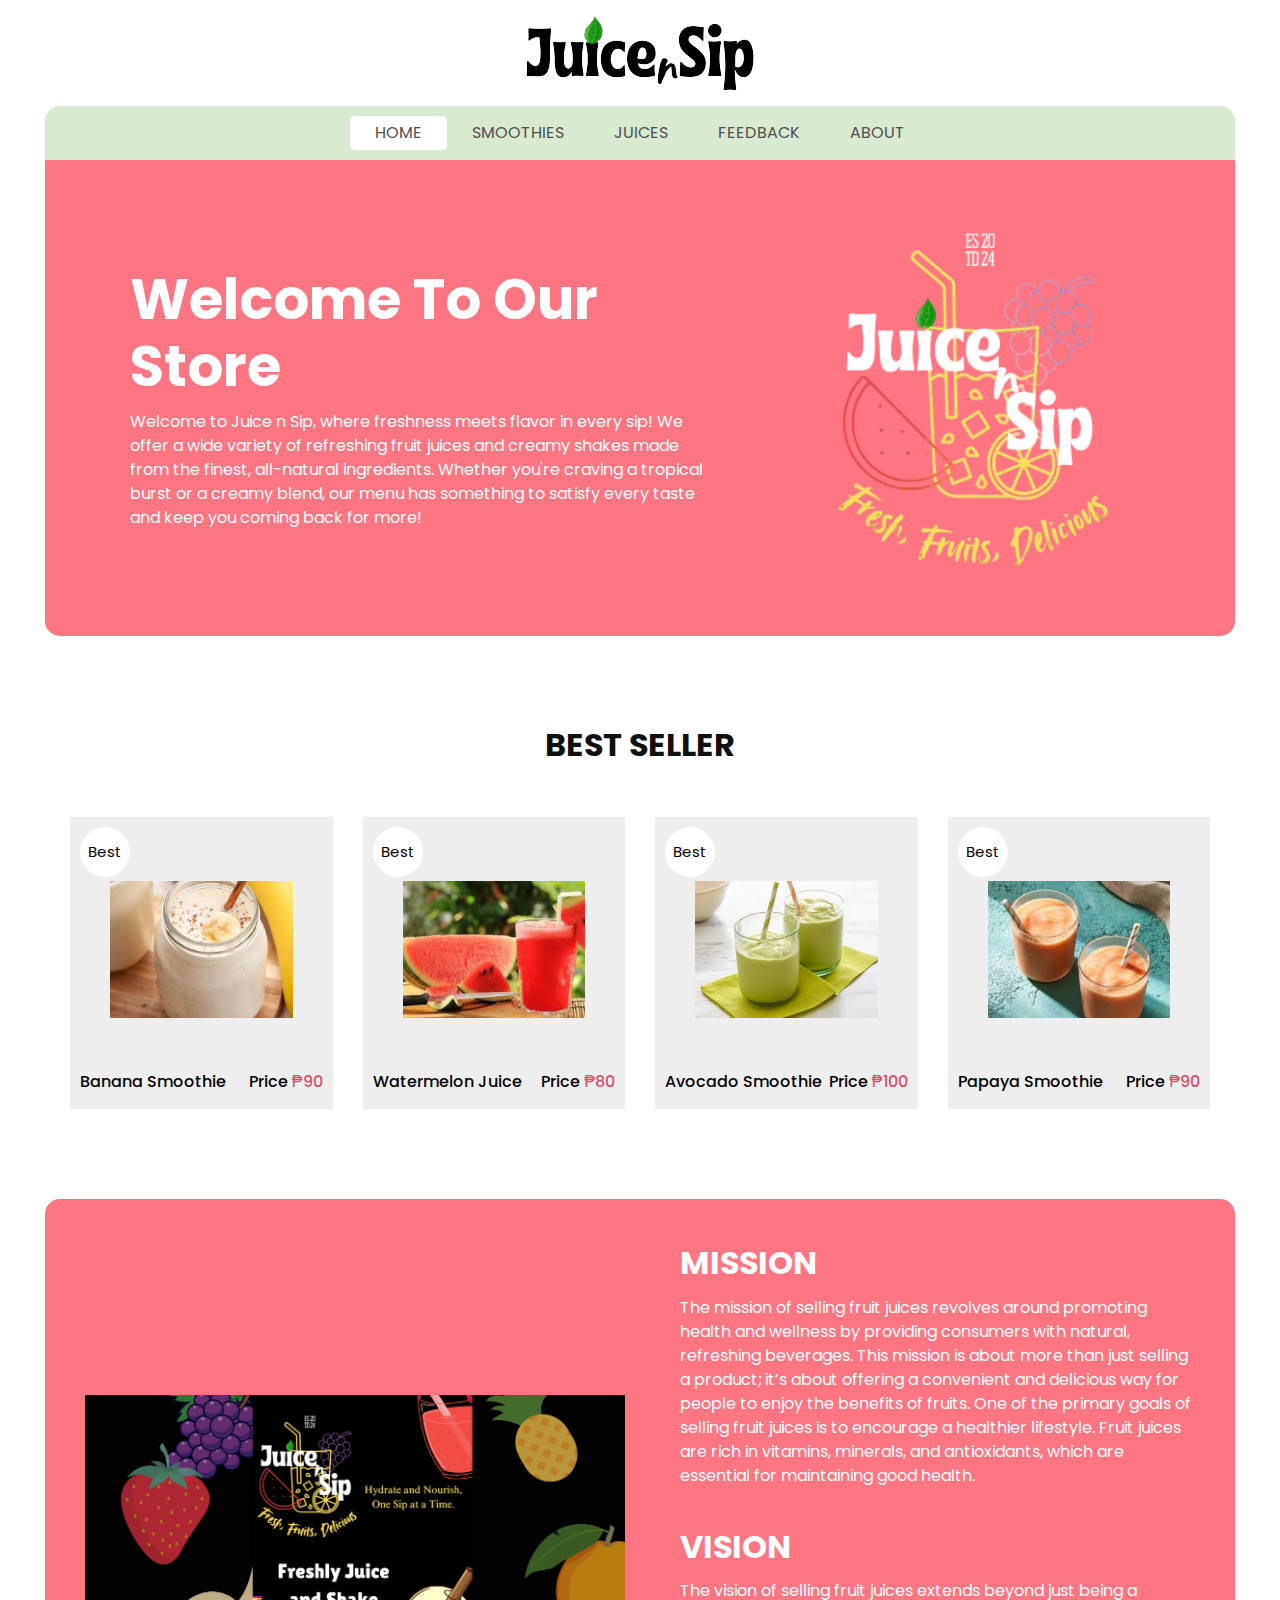
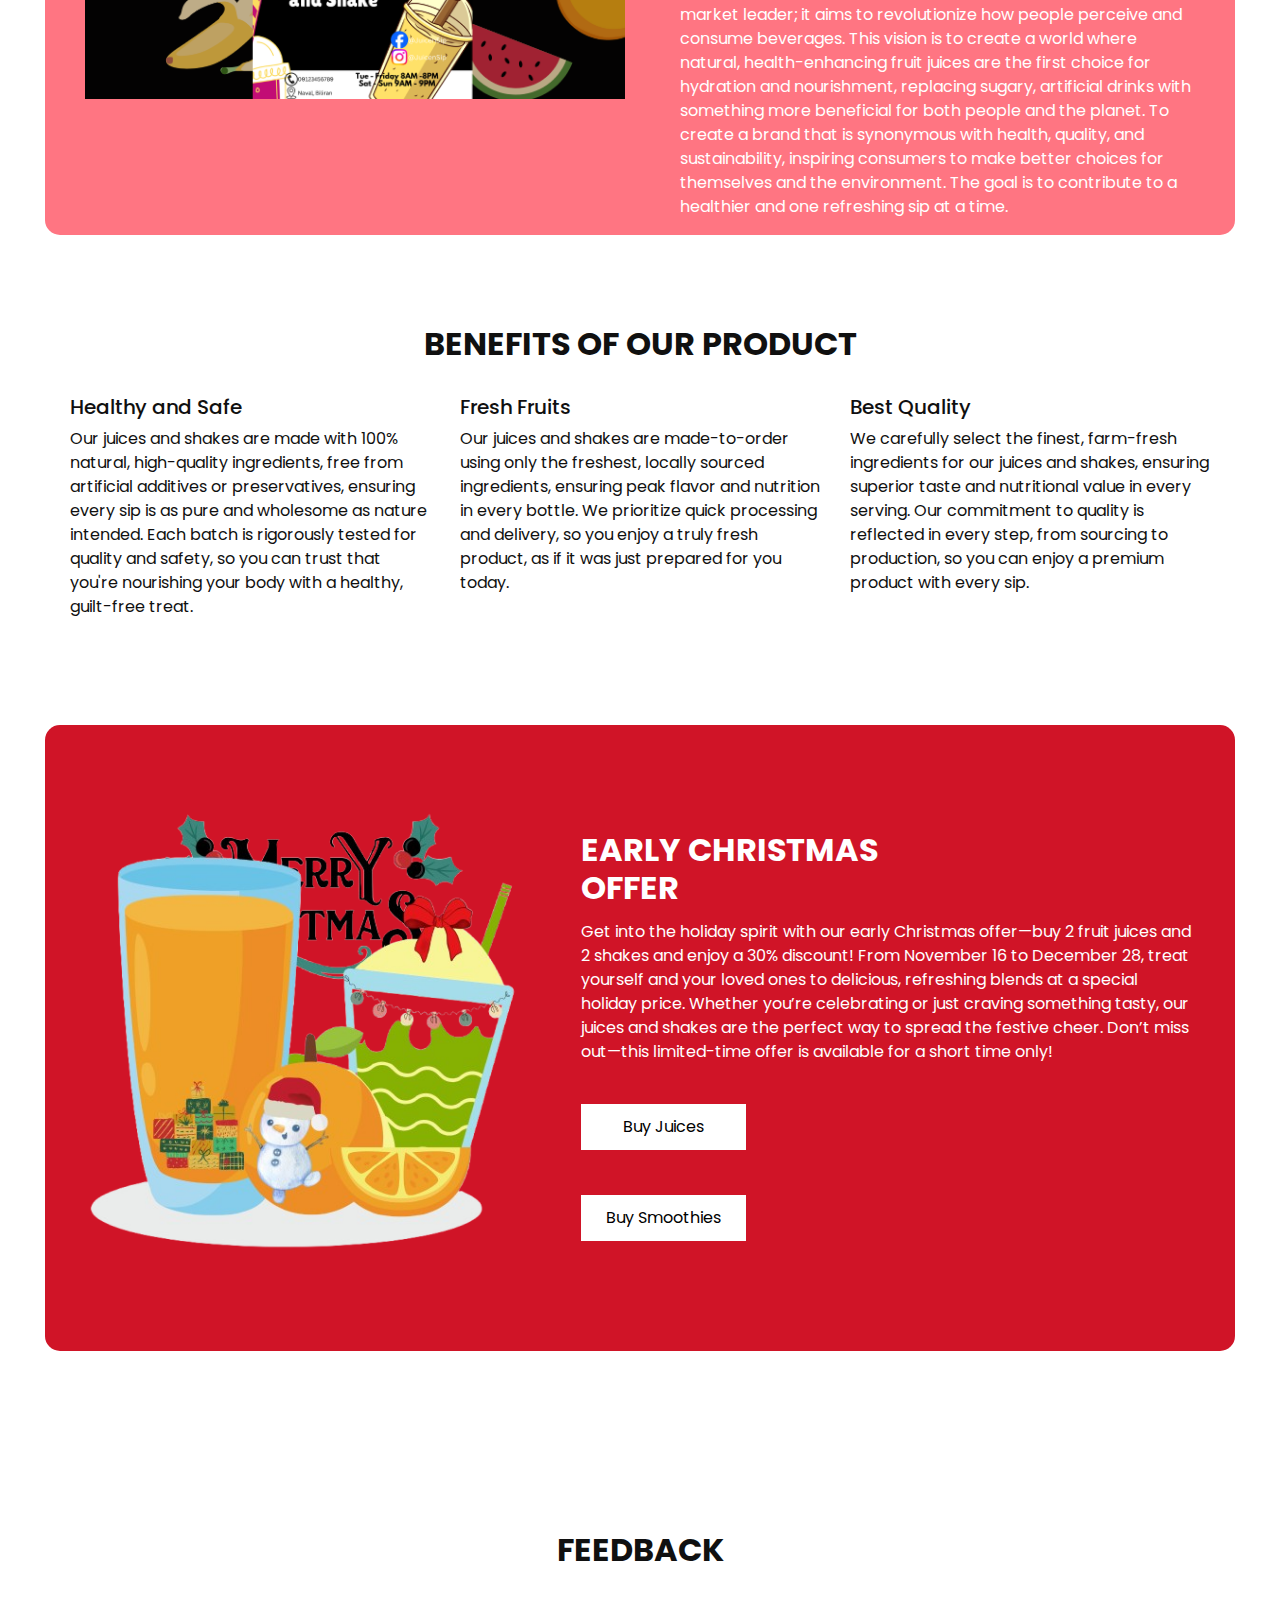
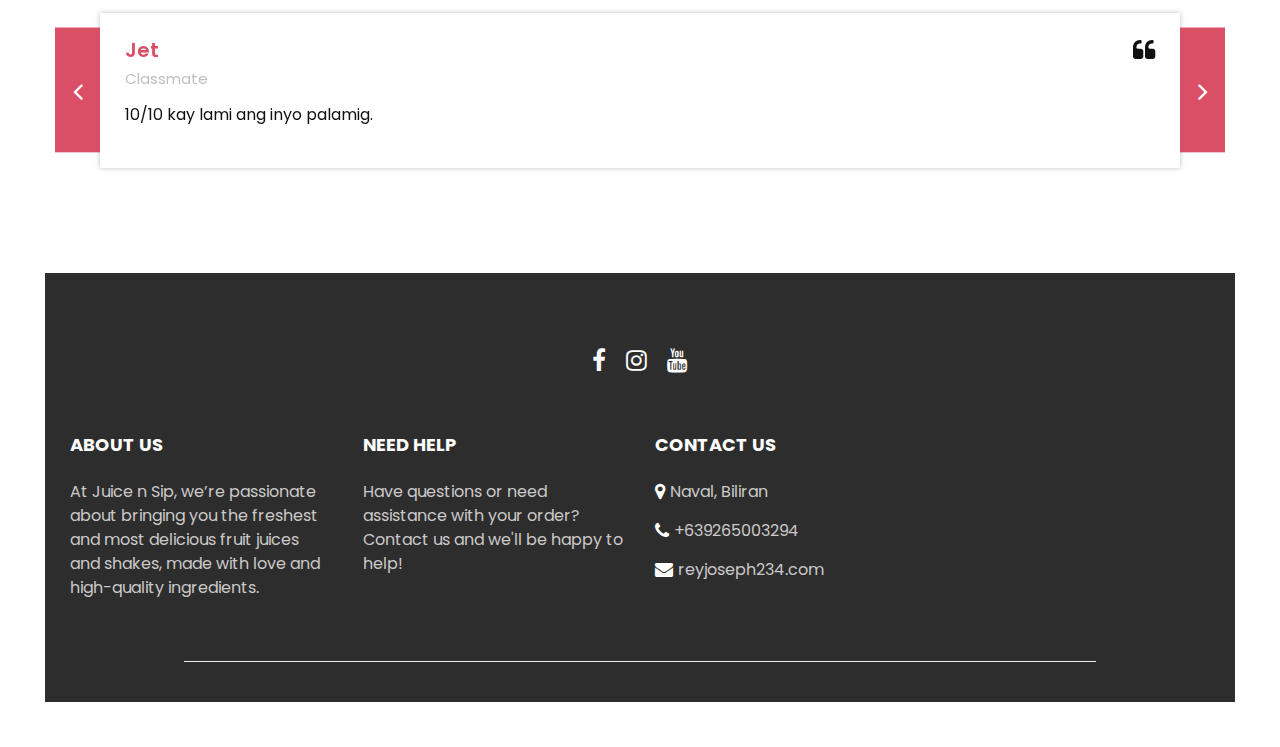
<file: index.html>
<!DOCTYPE html>
<html>

<head>
  <!-- Basic -->
  <meta charset="utf-8" />
  <meta http-equiv="X-UA-Compatible" content="IE=edge" />
  <!-- Mobile Metas -->
  <meta name="viewport" content="width=device-width, initial-scale=1, shrink-to-fit=no" />
  <!-- Site Metas -->
  <meta name="keywords" content="" />
  <meta name="description" content="" />
  <meta name="author" content="" />
  <link rel="shortcut icon" href="images/android-chrome-192x192.png" type="image/x-icon">

  <title>
    Juice n Sip
  </title>

  <!-- slider stylesheet -->
  <link rel="stylesheet" type="text/css" href="https://cdnjs.cloudflare.com/ajax/libs/OwlCarousel2/2.3.4/assets/owl.carousel.min.css" />

  <!-- bootstrap core css -->
  <link rel="stylesheet" type="text/css" href="css/bootstrap.css" />

  <!-- Custom styles for this template -->
  <link href="css/style.css" rel="stylesheet" />
  <!-- responsive style -->
  <link href="css/responsive.css" rel="stylesheet" />
</head>

<body>
  <div class="hero_area">
    <!-- header section strats -->
    <header class="header_section">
      <nav class="navbar navbar-expand-lg custom_nav-container ">
        <a class="navbar-brand" href="index.html">
          <img src="images/Copy_of_Juice__1_-removebg-preview.png" alt="">
        </a>
        <button class="navbar-toggler" type="button" data-toggle="collapse" data-target="#navbarSupportedContent" aria-controls="navbarSupportedContent" aria-expanded="false" aria-label="Toggle navigation">
          <span class=""></span>
        </button>

        <div class="collapse navbar-collapse" id="navbarSupportedContent">
          <ul class="navbar-nav  ">
            <li class="nav-item active">
              <a class="nav-link" href="index.html">Home <span class="sr-only">(current)</span></a>
            </li>
            <li class="nav-item">
              <a class="nav-link" href="smoothies.html">
                Smoothies
              </a>
            </li>
            <li class="nav-item">
              <a class="nav-link" href="juices.html">
                Juices
              </a>
            </li>
            <li class="nav-item">
              <a class="nav-link" href="feedback.html">
                Feedback
              </a>
            </li>
            <li class="nav-item">
              <a class="nav-link" href="about.html">About</a>
            </li>
          </ul>
          
        </div>
      </nav>
    </header>
    <!-- end header section -->
    <!-- slider section -->

    <section class="slider_section">
      <div class="slider_container">
        
              <div class="container-fluid">
                <div class="row">
                  <div class="col-md-7">
                    <div class="detail-box">
                      <h1>
                        Welcome To Our <br>
                        Store
                      </h1>
                      <p>
                        Welcome to Juice n Sip, where freshness meets flavor in every sip! We offer a wide variety of refreshing fruit juices and creamy shakes made from the finest, all-natural ingredients. Whether you're craving a tropical burst or a creamy blend, our menu has something to satisfy every taste and keep you coming back for more!                      </p>

                    </div>
                  </div>
                  <div class="col-md-5 ">
                    <div class="img-box">
                      <img src="images/logo1-removebg-preview (1).png" alt="" />
                    </div>
                  </div>
                </div>
              </div>
            
    </section>

    <!-- end slider section -->
  </div>
  <!-- end hero area -->

  <!-- shop section -->

  <section class="shop_section layout_padding">
    <div class="container">
      <div class="heading_container heading_center">
        <h2>
          Best Seller
        </h2>
      </div>
      <div class="row">
        <div class="col-sm-6 col-md-4 col-lg-3">
          <div class="box">
            <a href="smoothies.html">
              <div class="img-box">
                <img src="images/banana2.jpg" alt="">
              </div>
              <div class="detail-box">
                <h6>
                  Banana Smoothie
                </h6>
                <h6>
                  Price
                  <span>
                    ₱90
                  </span>
                </h6>
              </div>
              <div class="new">
                <span>
                  Best
                </span>
              </div>
            </a>
          </div>
        </div>
        <div class="col-sm-6 col-md-4 col-lg-3">
          <div class="box">
            <a href="juices.html">
              <div class="img-box">
                <img src="images/watermleon1.jpg" alt="">
              </div>
              <div class="detail-box">
                <h6>
                  Watermelon Juice
                </h6>
                <h6>
                  Price
                  <span>
                    ₱80
                  </span>
                </h6>
              </div>
              <div class="new">
                <span>
                  Best
                </span>
              </div>
            </a>
          </div>
        </div>
        <div class="col-sm-6 col-md-4 col-lg-3">
          <div class="box">
            <a href="smoothies.html">
              <div class="img-box">
                <img src="images/avocado-shake.jpg" alt="">
              </div>
              <div class="detail-box">
                <h6>
                  Avocado Smoothie
                </h6>
                <h6>
                  Price
                  <span>
                    ₱100
                  </span>
                </h6>
              </div>
              <div class="new">
                <span>
                  Best
                </span>
              </div>
            </a>
          </div>
        </div>
        <div class="col-sm-6 col-md-4 col-lg-3">
          <div class="box">
            <a href="smoothies.html">
              <div class="img-box">
                <img src="images/papaya2.jpg" alt="">
              </div>
              <div class="detail-box">
                <h6>
                  Papaya Smoothie
                </h6>
                <h6>
                  Price
                  <span>
                    ₱90
                  </span>
                </h6>
              </div>
              <div class="new">
                <span>
                  Best
                </span>
              </div>
            </a>
          </div>
        </div>
      </div>
    
    </div>
  </section>

  <!-- end shop section -->

  <!-- saving section -->

  <section class="saving_section ">
    <div class="box">
      <div class="container-fluid">
        <div class="row">
          <div class="col-lg-6">
            <div class="img-box">
              <img src="images/poster1.png" alt="">
            </div>
          </div>
          <div class="col-lg-6">
            <div class="detail-box">
              <div class="heading_container">
                <h2>
                  Mission
                </h2>
              </div>
              <p>
                The mission of selling fruit juices revolves around promoting health and wellness by providing consumers with natural, refreshing beverages. This mission is about more than just selling a product; it’s about offering a convenient and delicious way for people to enjoy the benefits of fruits. One of the primary goals of selling fruit juices is to encourage a healthier lifestyle. Fruit juices are rich in vitamins, minerals, and antioxidants, which are essential for maintaining good health. <br> <br>
               </p>
               <div class="heading_container">
                <h2>
                  Vision
                </h2>
              </div>  
              <p>The vision of selling fruit juices extends beyond just being a market leader; it aims to revolutionize how people perceive and consume beverages. This vision is to create a world where natural, health-enhancing fruit juices are the first choice for hydration and nourishment, replacing sugary, artificial drinks with something more beneficial for both people and the planet. To create a brand that is synonymous with health, quality, and sustainability, inspiring consumers to make better choices for themselves and the environment. The goal is to contribute to a healthier and one refreshing sip at a time.

              </p>
             
            </div>
          </div>
        </div>
      </div>
    </div>
  </section>

  <!-- end saving section -->

  <!-- juices section -->

  <section class="juices_section layout_padding">
    <div class="container">
      <div class="heading_container heading_center">
        <h2>
          Benefits of our Product
        </h2>
      </div>
      <div class="row">
        <div class="col-md-4">
          <div class="box ">
            <div class="img-box">
            </div>
            <div class="detail-box"> <br>
              <h5>
                Healthy and Safe
              </h5>
              <p>
                Our juices and shakes are made with 100% natural, high-quality ingredients, free from artificial additives or preservatives, ensuring every sip is as pure and wholesome as nature intended. Each batch is rigorously tested for quality and safety, so you can trust that you're nourishing your body with a healthy, guilt-free treat.
              </p>
            </div>
          </div>
        </div>
        <div class="col-md-4">
          <div class="box ">
            <div class="img-box">
            </div>
            <div class="detail-box"> <br>
              <h5>
                Fresh Fruits
              </h5>
              <p>
                Our juices and shakes are made-to-order using only the freshest, locally sourced ingredients, ensuring peak flavor and nutrition in every bottle. We prioritize quick processing and delivery, so you enjoy a truly fresh product, as if it was just prepared for you today.
              </p>
            </div>
          </div>
        </div>
        <div class="col-md-4">
          <div class="box ">
            <div class="img-box">
            </div>
            <div class="detail-box"> <br>
              <h5>
                Best Quality
              </h5>
              <p>
                
We carefully select the finest, farm-fresh ingredients for our juices and shakes, ensuring superior taste and nutritional value in every serving. Our commitment to quality is reflected in every step, from sourcing to production, so you can enjoy a premium product with every sip.
              </p>
            </div>
          </div>
        </div>
      </div>
    </div>
  </section>

  <!-- end why section -->


  <!-- gift section -->

  <section class="gift_section layout_padding-bottom">
    <div class="box ">
      <div class="container-fluid">
        <div class="row">
          <div class="col-md-5">
            <div class="img_container">
              <div class="img-box">
                <img src="images/christmas2.png" alt="">
              </div>
            </div>
          </div>
          <div class="col-md-7">
            <div class="detail-box">
              <div class="heading_container">
                <h2>
                  Early Christmas <br>
                  Offer
                </h2>
              </div>
              <p>
                Get into the holiday spirit with our early Christmas offer—buy 2 fruit juices and 2 shakes and enjoy a 30% discount! From November 16 to December 28, treat yourself and your loved ones to delicious, refreshing blends at a special holiday price. Whether you’re celebrating or just craving something tasty, our juices and shakes are the perfect way to spread the festive cheer. Don’t miss out—this limited-time offer is available for a short time only!
              </p>
              <div class="btn-box">
                <a href="juices.html" class="btn1">
                  Buy Juices
                </a> 
              </div>
              <div class="btn-box">
                <a href="smoothies.html" class="btn1">
                  Buy Smoothies
                </a>
              </div>
            </div>
          </div>
        </div>
      </div>
    </div>
  </section>


  <!-- end gift section -->


  <!-- contact section -->


  <!-- client section -->
  <section class="client_section layout_padding">
    <div class="container">
      <div class="heading_container heading_center">
        <h2>
          Feedback
        </h2>
      </div>
    </div>
    <div class="container px-0">
      <div id="customCarousel2" class="carousel  carousel-fade" data-ride="carousel">
        <div class="carousel-inner">
          <div class="carousel-item active">
            <div class="box">
              <div class="client_info">
                <div class="client_name">
                  <h5>
                    Jet
                  </h5>
                  <h6>
                    Classmate
                  </h6>
                </div>
                <i class="fa fa-quote-left" aria-hidden="true"></i>
              </div>
              <p>
                10/10 kay lami ang inyo palamig.              
              </p>
            </div>
          </div>
          <div class="carousel-item">
            <div class="box">
              <div class="client_info">
                <div class="client_name">
                  <h5>
                    Kien
                  </h5>
                  <h6>
                    Cute na Classmate
                  </h6>
                </div>
                <i class="fa fa-quote-left" aria-hidden="true"></i>
              </div>
              <p>
                Okay ra kay lasa man gihapon ug fruits nya lami kay libre raman pud ni Jet.              </p>
            </div>
          </div>
          <div class="carousel-item">
            <div class="box">
              <div class="client_info">
                <div class="client_name">
                  <h5>
                    Ivan
                  </h5>
                  <h6>
                    Classmate
                  </h6>
                </div>
                <i class="fa fa-quote-left" aria-hidden="true"></i>
              </div>
              <p>
                 Ice cream yummy, ice cream good
              </p>
            </div>
          </div>
          <div class="carousel-item">
            <div class="box">
              <div class="client_info">
                <div class="client_name">
                  <h5>
                    Richmen
                  </h5>
                  <h6>
                    Classmate
                  </h6>
                </div>
                <i class="fa fa-quote-left" aria-hidden="true"></i>
              </div>
              <p>
                 Lami an sya pero ngano barato raman? (naka dawat sa ACCUP)
              </p>
            </div>
          </div>
          <div class="carousel-item">
            <div class="box">
              <div class="client_info">
                <div class="client_name">
                  <h5>
                    Jaymark
                  </h5>
                  <h6>
                    Classmate
                  </h6>
                </div>
                <i class="fa fa-quote-left" aria-hidden="true"></i>
              </div>
              <p>
                 Sakto lang kay gamay raman pud ako gi iban kay sakit ako ngipon.
              </p>
            </div>
          </div>
        </div>
        <div class="carousel_btn-box">
          <a class="carousel-control-prev" href="#customCarousel2" role="button" data-slide="prev">
            <i class="fa fa-angle-left" aria-hidden="true"></i>
            <span class="sr-only">Previous</span>
          </a>
          <a class="carousel-control-next" href="#customCarousel2" role="button" data-slide="next">
            <i class="fa fa-angle-right" aria-hidden="true"></i>
            <span class="sr-only">Next</span>
          </a>
        </div>
      </div>
    </div>
  </section>
  <!-- end client section -->

  <!-- info section -->

  <section class="info_section  layout_padding2-top">
    <div class="social_container">
      <div class="social_box">
        <a href="https://www.facebook.com/reyjoseph.daprosa.1">
          <i class="fa fa-facebook" aria-hidden="true"></i>
        </a>
        
        <a href="https://www.instagram.com/jusiiip_/">
          <i class="fa fa-instagram" aria-hidden="true"></i>
        </a>
        <a href="https://www.youtube.com/@reyjoseph234">
          <i class="fa fa-youtube" aria-hidden="true"></i>
        </a>
      </div>
    </div>
    <div class="info_container ">
      <div class="container">
        <div class="row">
          <div class="col-md-6 col-lg-3">
            <h6>
              ABOUT US
            </h6>
            <p>
              At Juice n Sip, we’re passionate about bringing you the freshest and most delicious fruit juices and shakes, made with love and high-quality ingredients.
            </p>
          </div>
          
          <div class="col-md-6 col-lg-3">
            <h6>
              NEED HELP
            </h6>
            <p>
              Have questions or need assistance with your order? Contact us and we'll be happy to help!
            </p>
          </div>
          <div class="col-md-6 col-lg-3">
            <h6>
              CONTACT US
            </h6>
            <div class="info_link-box">
              <a href="https://www.google.com/maps/place/Naval,+Biliran/@11.576052,124.2123491,11z/data=!3m1!4b1!4m6!3m5!1s0x33a78cb8bc103253:0x6b62ae5056ee8e5d!8m2!3d11.5628579!4d124.3965285!16zL20vMDZteTdu?entry=ttu&g_ep=EgoyMDI0MTExMi4wIKXMDSoASAFQAw%3D%3D">
                <i class="fa fa-map-marker" aria-hidden="true"></i>
                <span> Naval, Biliran </span>
              </a>
              <a href="tel:+639265003294">
                <i class="fa fa-phone" aria-hidden="true"></i>
                <span>+639265003294</span>
              </a>
              <a href="mailto:reyjoseph234@gmail.com">
                <i class="fa fa-envelope" aria-hidden="true"></i>
                <span> reyjoseph234.com</span>
              </a>
            </div>
          </div>
        </div>
      </div>
    </div>
    <!-- footer section -->
    <footer class=" footer_section">
      <div class="container">
        <p>
          
        </p>
      </div>
    </footer>
    <!-- footer section -->

  </section>

  <!-- end info section -->


  <script src="js/jquery-3.4.1.min.js"></script>
  <script src="js/bootstrap.js"></script>
  <script src="https://cdnjs.cloudflare.com/ajax/libs/OwlCarousel2/2.3.4/owl.carousel.min.js">
  </script>
  <script src="js/custom.js"></script>

</body>

</html>
</file>
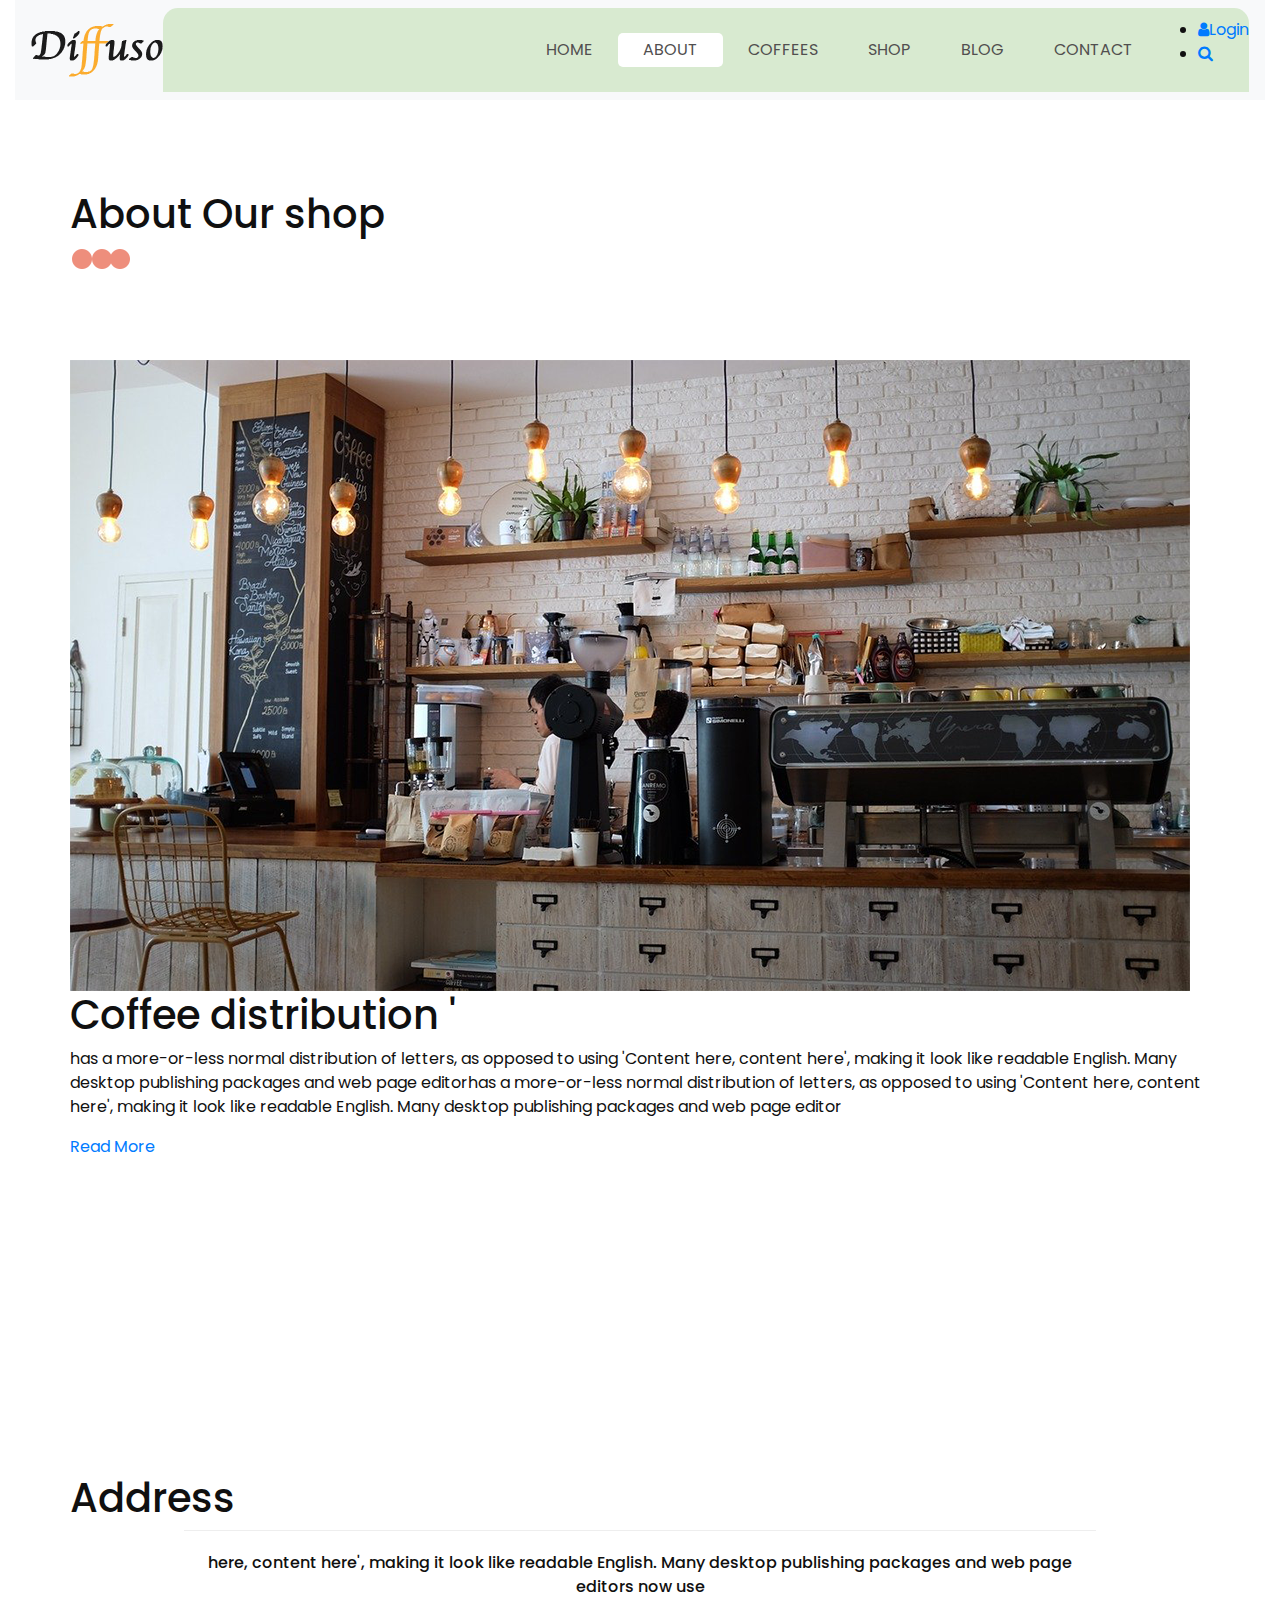
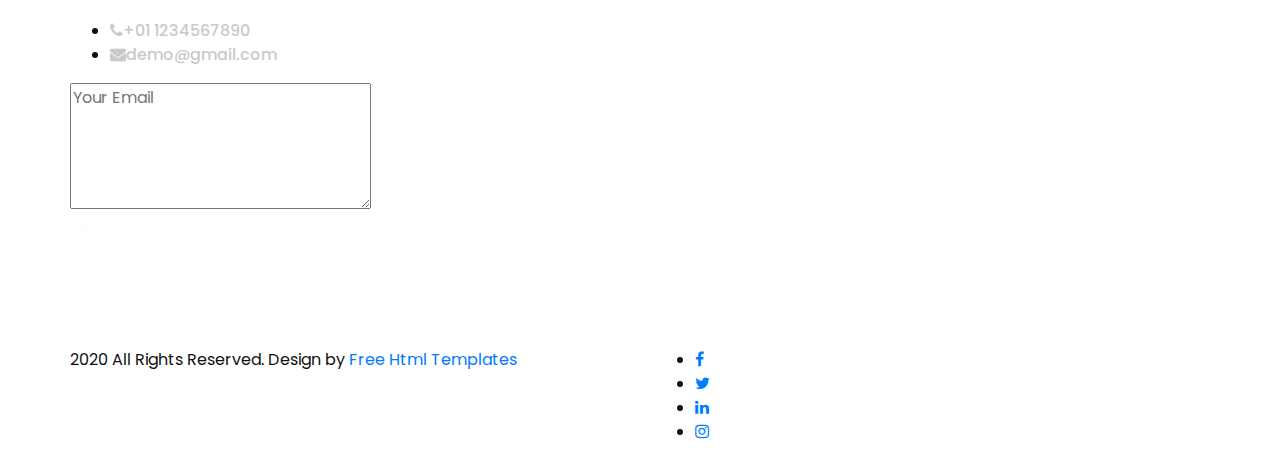
<file: about.html>
<!DOCTYPE html>
<html>
   <head>
      <!-- basic -->
      <meta charset="utf-8">
      <meta http-equiv="X-UA-Compatible" content="IE=edge">
      <meta name="viewport" content="width=device-width, initial-scale=1">
      <!-- mobile metas -->
      <meta name="viewport" content="width=device-width, initial-scale=1">
      <meta name="viewport" content="initial-scale=1, maximum-scale=1">
      <!-- site metas -->
      <title>About</title>
      <meta name="keywords" content="">
      <meta name="description" content="">
      <meta name="author" content="">
      <!-- bootstrap css -->
      <link rel="stylesheet" type="text/css" href="css/bootstrap.min.css">
      <!-- style css -->
      <link rel="stylesheet" type="text/css" href="css/style.css">
      <!-- Responsive-->
      <link rel="stylesheet" href="css/responsive.css">
      <!-- fevicon -->
      <link rel="icon" href="images/fevicon.png" type="image/gif" />
      <!-- font css -->
      <link href="https://fonts.googleapis.com/css2?family=Poppins:wght@400;600;800&display=swap" rel="stylesheet">
      <!-- Scrollbar Custom CSS -->
      <link rel="stylesheet" href="css/jquery.mCustomScrollbar.min.css">
      <!-- Tweaks for older IEs-->
      <link rel="stylesheet" href="https://netdna.bootstrapcdn.com/font-awesome/4.0.3/css/font-awesome.css">
   </head>
   <body>
      <div class="header_section header_bg">
         <div class="container-fluid">
            <nav class="navbar navbar-expand-lg navbar-light bg-light">
               <a class="navbar-brand"href="index.html"><img src="images/logo.png"></a>
               <button class="navbar-toggler" type="button" data-toggle="collapse" data-target="#navbarSupportedContent" aria-controls="navbarSupportedContent" aria-expanded="false" aria-label="Toggle navigation">
               <span class="navbar-toggler-icon"></span>
               </button>
               <div class="collapse navbar-collapse" id="navbarSupportedContent">
                  <ul class="navbar-nav ml-auto">
                     <li class="nav-item">
                        <a class="nav-link" href="index.html">Home</a>
                     </li>
                     <li class="nav-item active">
                        <a class="nav-link" href="about.html">About</a>
                     </li>
                     <li class="nav-item">
                        <a class="nav-link" href="coffees.html">Coffees</a>
                     </li>
                     <li class="nav-item">
                        <a class="nav-link" href="shop.html">Shop</a>
                     </li>
                     <li class="nav-item">
                        <a class="nav-link" href="blog.html">Blog</a>
                     </li>
                     <li class="nav-item">
                        <a class="nav-link" href="contact.html">Contact</a>
                     </li>
                  </ul>
                  <form class="form-inline my-2 my-lg-0">
                     <div class="login_bt">
                        <ul>
                           <li><a href="#"><span class="user_icon"><i class="fa fa-user" aria-hidden="true"></i></span>Login</a></li>
                           <li><a href="#"><i class="fa fa-search" aria-hidden="true"></i></a></li>
                        </ul>
                     </div>
                  </form>
               </div>
            </nav>
         </div>
      </div>
      <!-- header section end -->
      <!-- about section start -->
      <div class="about_section layout_padding">
         <div class="container">
            <div class="row">
               <div class="col-md-12">
                  <h1 class="about_taital">About Our shop</h1>
                  <div class="bulit_icon"><img src="images/bulit-icon.png"></div>
               </div>
            </div>
            <div class="about_section_2 layout_padding">
               <div class="image_iman"><img src="images/about-img.png" class="about_img"></div>
               <div class="about_taital_box">
                  <h1 class="about_taital_1">Coffee distribution '</h1>
                  <p class=" about_text">has a more-or-less normal distribution of letters, as opposed to using 'Content here, content here', making it look like readable English. Many desktop publishing packages and web page editorhas a more-or-less normal distribution of letters, as opposed to using 'Content here, content here', making it look like readable English. Many desktop publishing packages and web page editor</p>
                  <div class="readmore_btn"><a href="#">Read More</a></div>
               </div>
            </div>
         </div>
      </div>
      <!-- about section end -->
      <!-- footer section start -->
      <div class="footer_section layout_padding">
         <div class="container">
            <div class="row">
               <div class="col-md-12">
                  <h1 class="address_text">Address</h1>
                  <p class="footer_text">here, content here', making it look like readable English. Many desktop publishing packages and web page editors now use </p>
                  <div class="location_text">
                     <ul>
                        <li>
                           <a href="#">
                           <i class="fa fa-phone" aria-hidden="true"></i><span class="padding_left_10">+01 1234567890</span>
                           </a>
                        </li>
                        <li>
                           <a href="#">
                           <i class="fa fa-envelope" aria-hidden="true"></i><span class="padding_left_10">demo@gmail.com</span>
                           </a>
                        </li>
                     </ul>
                  </div>
                  <div class="form-group">
                     <textarea class="update_mail" placeholder="Your Email" rows="5" id="comment" name="Your Email"></textarea>
                     <div class="subscribe_bt"><a href="#"><img src="images/teligram-icon.png"></a></div>
                  </div>
               </div>
            </div>
         </div>
      </div>
      <!-- footer section end -->
      <!-- copyright section start -->
      <div class="copyright_section">
         <div class="container">
            <div class="row">
               <div class="col-lg-6 col-sm-12">
                  <p class="copyright_text">2020 All Rights Reserved. Design by <a href="https://html.design">Free Html Templates</a></p>
               </div>
               <div class="col-lg-6 col-sm-12">
                  <div class="footer_social_icon">
                     <ul>
                        <li><a href="#"><i class="fa fa-facebook" aria-hidden="true"></i></a></li>
                        <li><a href="#"><i class="fa fa-twitter" aria-hidden="true"></i></a></li>
                        <li><a href="#"><i class="fa fa-linkedin" aria-hidden="true"></i></a></li>
                        <li><a href="#"><i class="fa fa-instagram" aria-hidden="true"></i></a></li>
                     </ul>
                  </div>
               </div>
            </div>
         </div>
      </div>
      <!-- copyright section end -->
      <!-- Javascript files-->
      <script src="js/jquery.min.js"></script>
      <script src="js/popper.min.js"></script>
      <script src="js/bootstrap.bundle.min.js"></script>
      <script src="js/jquery-3.0.0.min.js"></script>
      <script src="js/plugin.js"></script>
      <!-- sidebar -->
      <script src="js/jquery.mCustomScrollbar.concat.min.js"></script>
      <script src="js/custom.js"></script>
   </body>
</html>
</file>
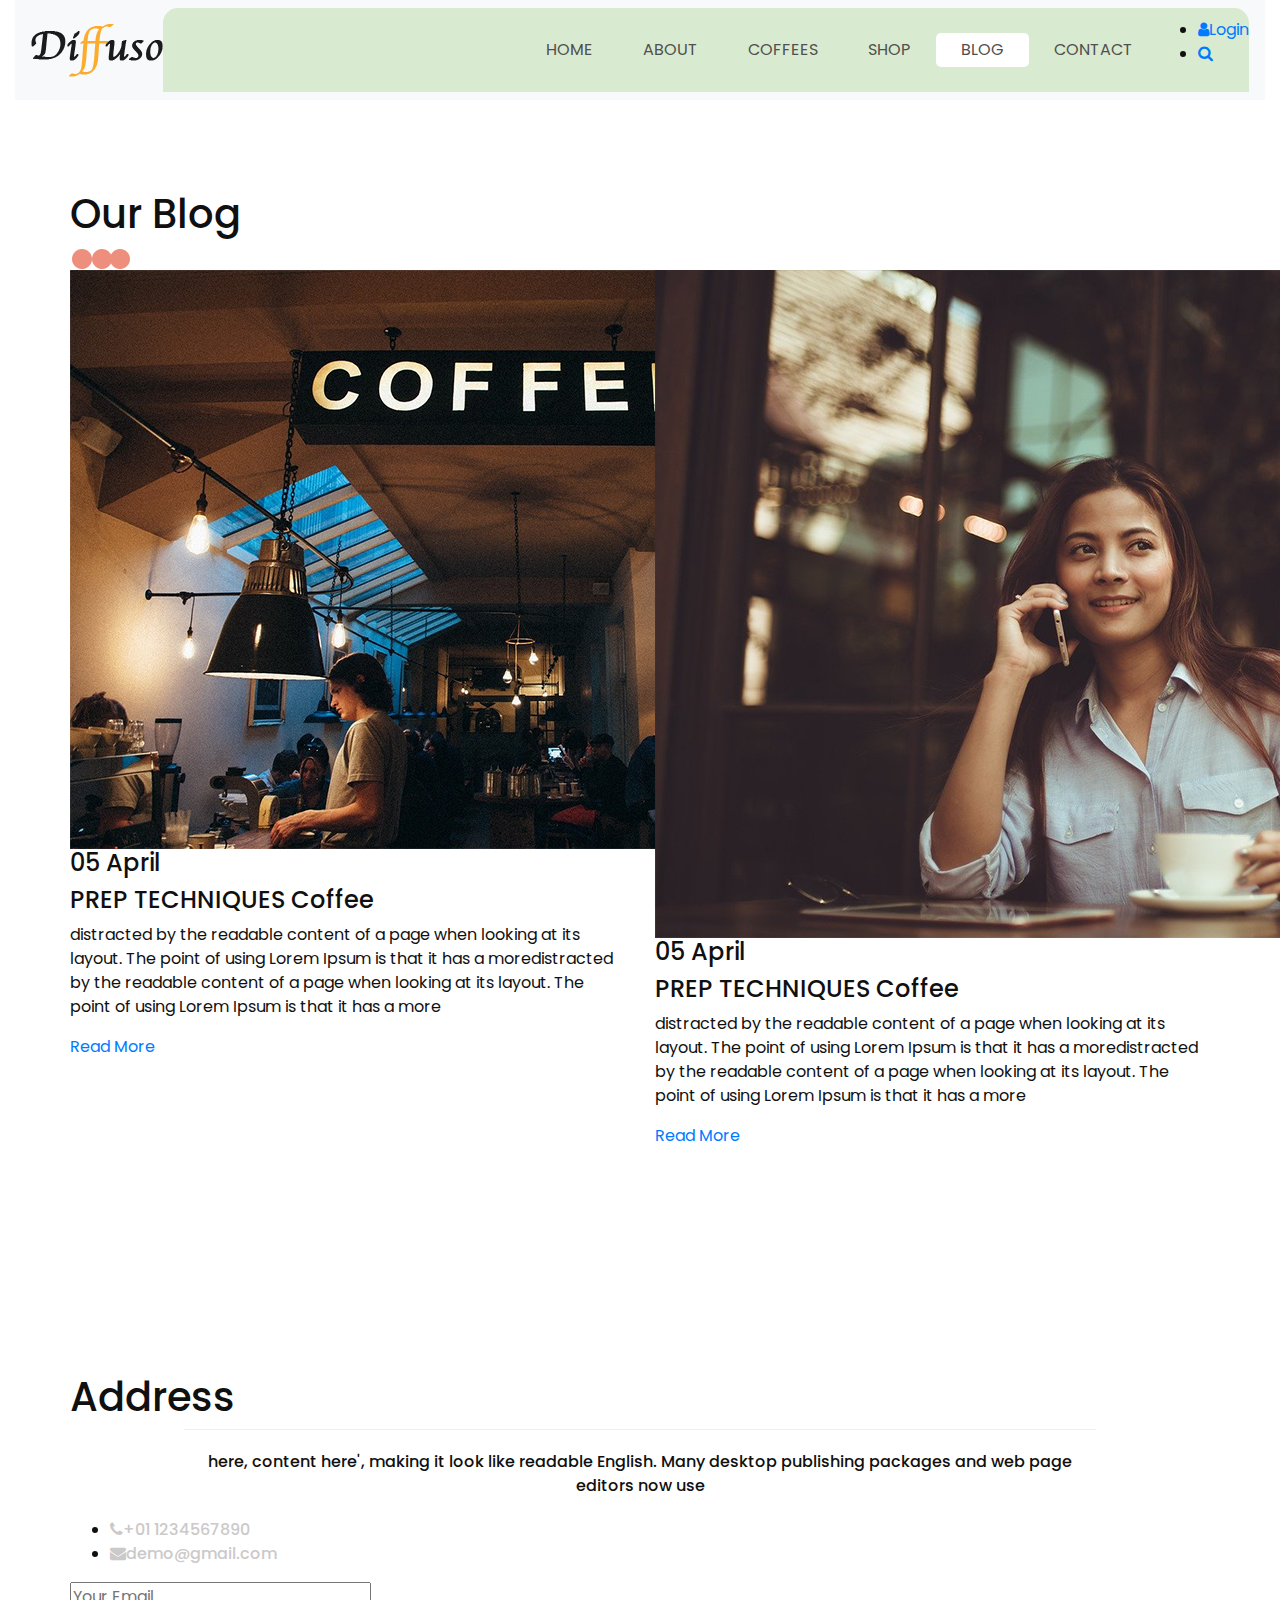
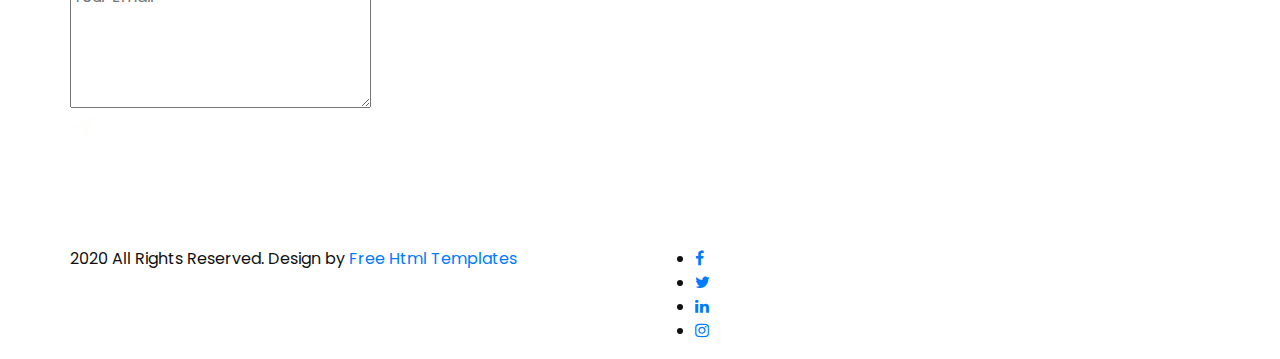
<file: blog.html>
<!DOCTYPE html>
<html>
   <head>
      <!-- basic -->
      <meta charset="utf-8">
      <meta http-equiv="X-UA-Compatible" content="IE=edge">
      <meta name="viewport" content="width=device-width, initial-scale=1">
      <!-- mobile metas -->
      <meta name="viewport" content="width=device-width, initial-scale=1">
      <meta name="viewport" content="initial-scale=1, maximum-scale=1">
      <!-- site metas -->
      <title>Blog</title>
      <meta name="keywords" content="">
      <meta name="description" content="">
      <meta name="author" content="">
      <!-- bootstrap css -->
      <link rel="stylesheet" type="text/css" href="css/bootstrap.min.css">
      <!-- style css -->
      <link rel="stylesheet" type="text/css" href="css/style.css">
      <!-- Responsive-->
      <link rel="stylesheet" href="css/responsive.css">
      <!-- fevicon -->
      <link rel="icon" href="images/fevicon.png" type="image/gif" />
      <!-- font css -->
      <link href="https://fonts.googleapis.com/css2?family=Poppins:wght@400;600;800&display=swap" rel="stylesheet">
      <!-- Scrollbar Custom CSS -->
      <link rel="stylesheet" href="css/jquery.mCustomScrollbar.min.css">
      <!-- Tweaks for older IEs-->
      <link rel="stylesheet" href="https://netdna.bootstrapcdn.com/font-awesome/4.0.3/css/font-awesome.css">
   </head>
   <body>
      <div class="header_section header_bg">
         <div class="container-fluid">
            <nav class="navbar navbar-expand-lg navbar-light bg-light">
               <a class="navbar-brand"href="index.html"><img src="images/logo.png"></a>
               <button class="navbar-toggler" type="button" data-toggle="collapse" data-target="#navbarSupportedContent" aria-controls="navbarSupportedContent" aria-expanded="false" aria-label="Toggle navigation">
               <span class="navbar-toggler-icon"></span>
               </button>
               <div class="collapse navbar-collapse" id="navbarSupportedContent">
                  <ul class="navbar-nav ml-auto">
                     <li class="nav-item">
                        <a class="nav-link" href="index.html">Home</a>
                     </li>
                     <li class="nav-item">
                        <a class="nav-link" href="about.html">About</a>
                     </li>
                     <li class="nav-item">
                        <a class="nav-link" href="coffees.html">Coffees</a>
                     </li>
                     <li class="nav-item">
                        <a class="nav-link" href="shop.html">Shop</a>
                     </li>
                     <li class="nav-item active">
                        <a class="nav-link" href="blog.html">Blog</a>
                     </li>
                     <li class="nav-item">
                        <a class="nav-link" href="contact.html">Contact</a>
                     </li>
                  </ul>
                  <form class="form-inline my-2 my-lg-0">
                     <div class="login_bt">
                        <ul>
                           <li><a href="#"><span class="user_icon"><i class="fa fa-user" aria-hidden="true"></i></span>Login</a></li>
                           <li><a href="#"><i class="fa fa-search" aria-hidden="true"></i></a></li>
                        </ul>
                     </div>
                  </form>
               </div>
            </nav>
         </div>
      </div>
      <!-- header section end -->
      <!-- blog section start -->
      <div class="blog_section layout_padding">
         <div class="container">
            <div class="row">
               <div class="col-md-12">
                  <h1 class="about_taital">Our Blog</h1>
                  <div class="bulit_icon"><img src="images/bulit-icon.png"></div>
               </div>
            </div>
            <div class="blog_section_2">
               <div class="row">
                  <div class="col-md-6">
                     <div class="blog_box">
                        <div class="blog_img"><img src="images/blog-img1.png"></div>
                        <h4 class="date_text">05 April</h4>
                        <h4 class="prep_text">PREP TECHNIQUES Coffee</h4>
                        <p class="lorem_text">distracted by the readable content of a page when looking at its layout. The point of using Lorem Ipsum is that it has a moredistracted by the readable content of a page when looking at its layout. The point of using Lorem Ipsum is that it has a more</p>
                     </div>
                     <div class="read_bt"><a href="#">Read More</a></div>
                  </div>
                  <div class="col-md-6">
                     <div class="blog_box">
                        <div class="blog_img"><img src="images/blog-img2.png"></div>
                        <h4 class="date_text">05 April</h4>
                        <h4 class="prep_text">PREP TECHNIQUES Coffee</h4>
                        <p class="lorem_text">distracted by the readable content of a page when looking at its layout. The point of using Lorem Ipsum is that it has a moredistracted by the readable content of a page when looking at its layout. The point of using Lorem Ipsum is that it has a more</p>
                     </div>
                     <div class="read_bt"><a href="#">Read More</a></div>
                  </div>
               </div>
            </div>
         </div>
      </div>
      <!-- blog section end -->
      <!-- footer section start -->
      <div class="footer_section layout_padding">
         <div class="container">
            <div class="row">
               <div class="col-md-12">
                  <h1 class="address_text">Address</h1>
                  <p class="footer_text">here, content here', making it look like readable English. Many desktop publishing packages and web page editors now use </p>
                  <div class="location_text">
                     <ul>
                        <li>
                           <a href="#">
                           <i class="fa fa-phone" aria-hidden="true"></i><span class="padding_left_10">+01 1234567890</span>
                           </a>
                        </li>
                        <li>
                           <a href="#">
                           <i class="fa fa-envelope" aria-hidden="true"></i><span class="padding_left_10">demo@gmail.com</span>
                           </a>
                        </li>
                     </ul>
                  </div>
                  <div class="form-group">
                     <textarea class="update_mail" placeholder="Your Email" rows="5" id="comment" name="Your Email"></textarea>
                     <div class="subscribe_bt"><a href="#"><img src="images/teligram-icon.png"></a></div>
                  </div>
               </div>
            </div>
         </div>
      </div>
      <!-- footer section end -->
      <!-- copyright section start -->
      <div class="copyright_section">
         <div class="container">
            <div class="row">
               <div class="col-lg-6 col-sm-12">
                  <p class="copyright_text">2020 All Rights Reserved. Design by <a href="https://html.design">Free Html Templates</a></p>
               </div>
               <div class="col-lg-6 col-sm-12">
                  <div class="footer_social_icon">
                     <ul>
                        <li><a href="#"><i class="fa fa-facebook" aria-hidden="true"></i></a></li>
                        <li><a href="#"><i class="fa fa-twitter" aria-hidden="true"></i></a></li>
                        <li><a href="#"><i class="fa fa-linkedin" aria-hidden="true"></i></a></li>
                        <li><a href="#"><i class="fa fa-instagram" aria-hidden="true"></i></a></li>
                     </ul>
                  </div>
               </div>
            </div>
         </div>
      </div>
      <!-- copyright section end -->
      <!-- Javascript files-->
      <script src="js/jquery.min.js"></script>
      <script src="js/popper.min.js"></script>
      <script src="js/bootstrap.bundle.min.js"></script>
      <script src="js/jquery-3.0.0.min.js"></script>
      <script src="js/plugin.js"></script>
      <!-- sidebar -->
      <script src="js/jquery.mCustomScrollbar.concat.min.js"></script>
      <script src="js/custom.js"></script>
   </body>
</html>
</file>
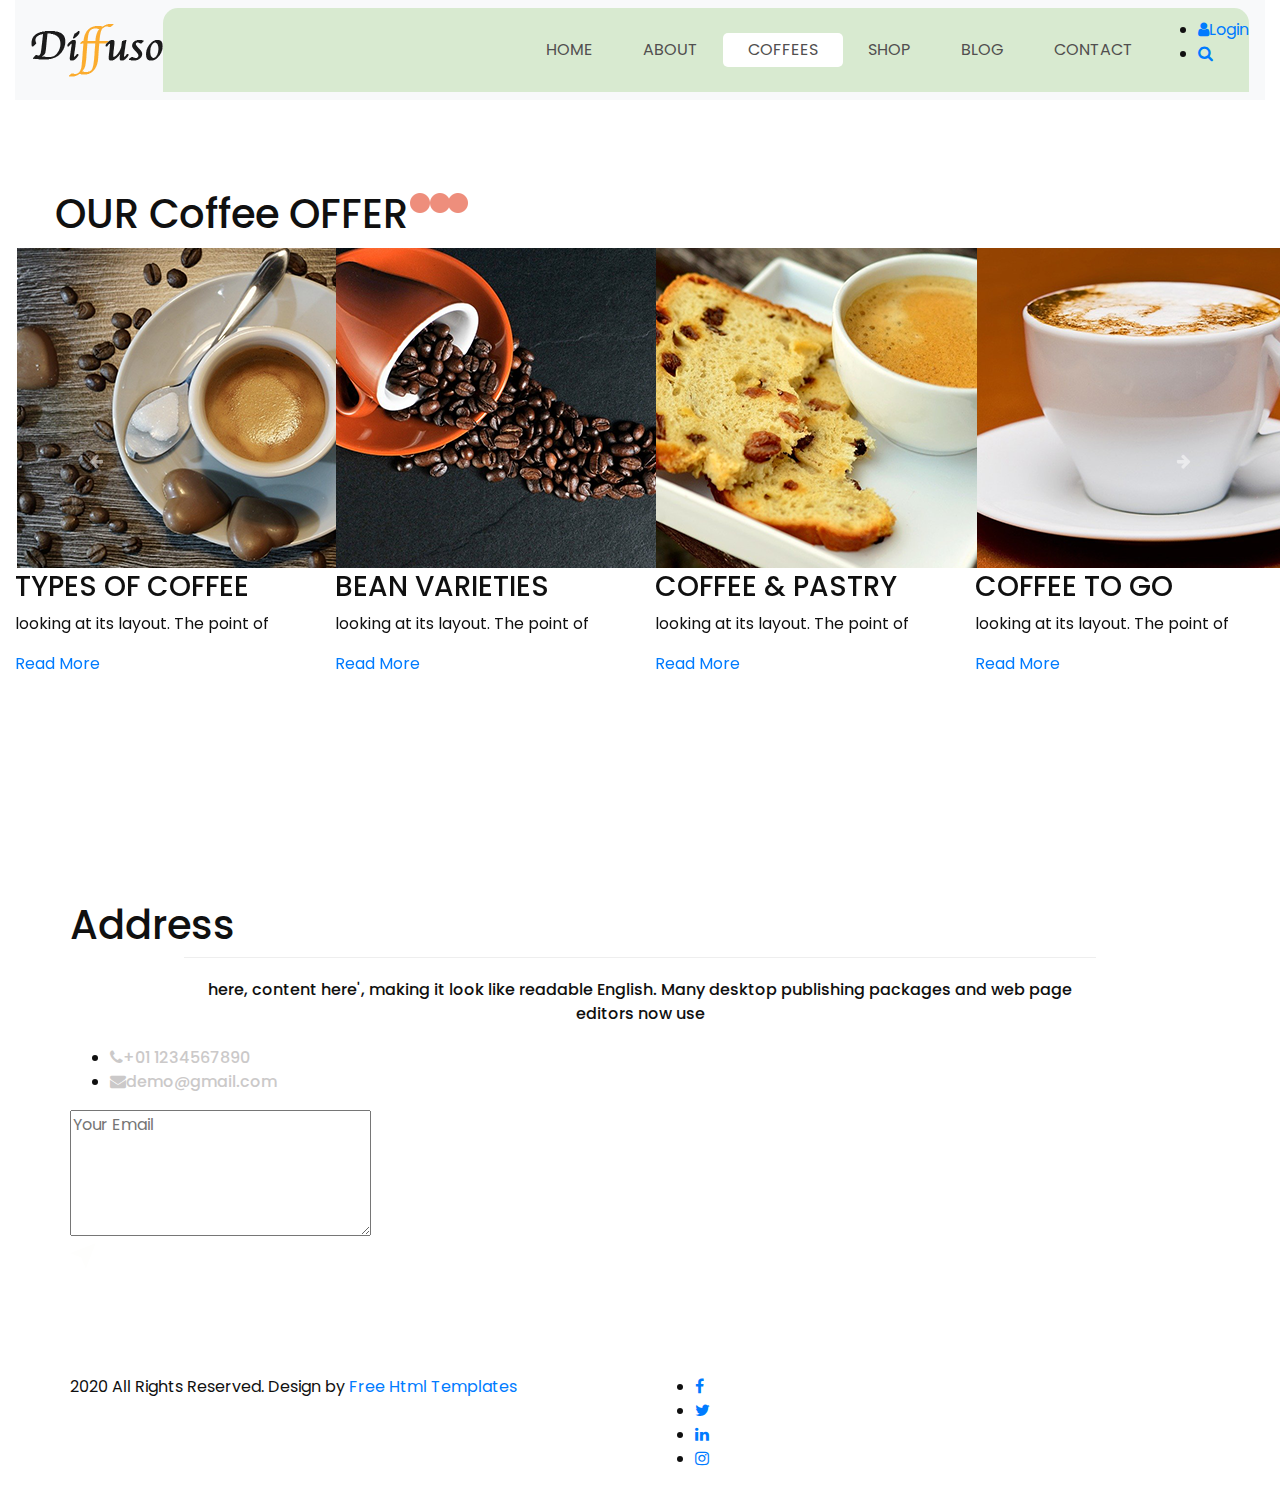
<file: coffees.html>
<!DOCTYPE html>
<html>
   <head>
      <!-- basic -->
      <meta charset="utf-8">
      <meta http-equiv="X-UA-Compatible" content="IE=edge">
      <meta name="viewport" content="width=device-width, initial-scale=1">
      <!-- mobile metas -->
      <meta name="viewport" content="width=device-width, initial-scale=1">
      <meta name="viewport" content="initial-scale=1, maximum-scale=1">
      <!-- site metas -->
      <title>About</title>
      <meta name="keywords" content="">
      <meta name="description" content="">
      <meta name="author" content="">
      <!-- bootstrap css -->
      <link rel="stylesheet" type="text/css" href="css/bootstrap.min.css">
      <!-- style css -->
      <link rel="stylesheet" type="text/css" href="css/style.css">
      <!-- Responsive-->
      <link rel="stylesheet" href="css/responsive.css">
      <!-- fevicon -->
      <link rel="icon" href="images/fevicon.png" type="image/gif" />
      <!-- font css -->
      <link href="https://fonts.googleapis.com/css2?family=Poppins:wght@400;600;800&display=swap" rel="stylesheet">
      <!-- Scrollbar Custom CSS -->
      <link rel="stylesheet" href="css/jquery.mCustomScrollbar.min.css">
      <!-- Tweaks for older IEs-->
      <link rel="stylesheet" href="https://netdna.bootstrapcdn.com/font-awesome/4.0.3/css/font-awesome.css">
   </head>
   <body>
      <div class="header_section header_bg">
         <div class="container-fluid">
            <nav class="navbar navbar-expand-lg navbar-light bg-light">
               <a class="navbar-brand"href="index.html"><img src="images/logo.png"></a>
               <button class="navbar-toggler" type="button" data-toggle="collapse" data-target="#navbarSupportedContent" aria-controls="navbarSupportedContent" aria-expanded="false" aria-label="Toggle navigation">
               <span class="navbar-toggler-icon"></span>
               </button>
               <div class="collapse navbar-collapse" id="navbarSupportedContent">
                  <ul class="navbar-nav ml-auto">
                     <li class="nav-item">
                        <a class="nav-link" href="index.html">Home</a>
                     </li>
                     <li class="nav-item">
                        <a class="nav-link" href="about.html">About</a>
                     </li>
                     <li class="nav-item active">
                        <a class="nav-link" href="coffees.html">Coffees</a>
                     </li>
                     <li class="nav-item">
                        <a class="nav-link" href="shop.html">Shop</a>
                     </li>
                     <li class="nav-item">
                        <a class="nav-link" href="blog.html">Blog</a>
                     </li>
                     <li class="nav-item">
                        <a class="nav-link" href="contact.html">Contact</a>
                     </li>
                  </ul>
                  <form class="form-inline my-2 my-lg-0">
                     <div class="login_bt">
                        <ul>
                           <li><a href="#"><span class="user_icon"><i class="fa fa-user" aria-hidden="true"></i></span>Login</a></li>
                           <li><a href="#"><i class="fa fa-search" aria-hidden="true"></i></a></li>
                        </ul>
                     </div>
                  </form>
               </div>
            </nav>
         </div>
      </div>
      <!-- header section end -->
      <!-- coffee section start -->
      <div class="coffee_section layout_padding">
         <div class="container">
            <div class="row">
               <h1 class="coffee_taital">OUR Coffee OFFER</h1>
               <div class="bulit_icon"><img src="images/bulit-icon.png"></div>
            </div>
         </div>
         <div class="coffee_section_2">
            <div id="main_slider" class="carousel slide" data-ride="carousel">
               <div class="carousel-inner">
                  <div class="carousel-item active">
                     <div class="container-fluid">
                        <div class="row">
                           <div class="col-lg-3 col-md-6">
                              <div class="coffee_img"><img src="images/img-1.png"></div>
                              <h3 class="types_text">TYPES OF COFFEE</h3>
                              <p class="looking_text">looking at its layout. The point of</p>
                              <div class="read_bt"><a href="#">Read More</a></div>
                           </div>
                           <div class="col-lg-3 col-md-6">
                              <div class="coffee_img"><img src="images/img-2.png"></div>
                              <h3 class="types_text">BEAN VARIETIES</h3>
                              <p class="looking_text">looking at its layout. The point of</p>
                              <div class="read_bt"><a href="#">Read More</a></div>
                           </div>
                           <div class="col-lg-3 col-md-6">
                              <div class="coffee_img"><img src="images/img-3.png"></div>
                              <h3 class="types_text">COFFEE & PASTRY</h3>
                              <p class="looking_text">looking at its layout. The point of</p>
                              <div class="read_bt"><a href="#">Read More</a></div>
                           </div>
                           <div class="col-lg-3 col-md-6">
                              <div class="coffee_img"><img src="images/img-4.png"></div>
                              <h3 class="types_text">COFFEE TO GO</h3>
                              <p class="looking_text">looking at its layout. The point of</p>
                              <div class="read_bt"><a href="#">Read More</a></div>
                           </div>
                        </div>
                     </div>
                  </div>
                  <div class="carousel-item">
                     <div class="container-fluid">
                        <div class="row">
                           <div class="col-lg-3 col-md-6">
                              <div class="coffee_img"><img src="images/img-1.png"></div>
                              <h3 class="types_text">TYPES OF COFFEE</h3>
                              <p class="looking_text">looking at its layout. The point of</p>
                              <div class="read_bt"><a href="#">Read More</a></div>
                           </div>
                           <div class="col-lg-3 col-md-6">
                              <div class="coffee_img"><img src="images/img-2.png"></div>
                              <h3 class="types_text">BEAN VARIETIES</h3>
                              <p class="looking_text">looking at its layout. The point of</p>
                              <div class="read_bt"><a href="#">Read More</a></div>
                           </div>
                           <div class="col-lg-3 col-md-6">
                              <div class="coffee_img"><img src="images/img-3.png"></div>
                              <h3 class="types_text">COFFEE & PASTRY</h3>
                              <p class="looking_text">looking at its layout. The point of</p>
                              <div class="read_bt"><a href="#">Read More</a></div>
                           </div>
                           <div class="col-lg-3 col-md-6">
                              <div class="coffee_img"><img src="images/img-4.png"></div>
                              <h3 class="types_text">COFFEE TO GO</h3>
                              <p class="looking_text">looking at its layout. The point of</p>
                              <div class="read_bt"><a href="#">Read More</a></div>
                           </div>
                        </div>
                     </div>
                  </div>
                  <div class="carousel-item">
                     <div class="container-fluid">
                        <div class="row">
                           <div class="col-lg-3 col-md-6">
                              <div class="coffee_img"><img src="images/img-1.png"></div>
                              <h3 class="types_text">TYPES OF COFFEE</h3>
                              <p class="looking_text">looking at its layout. The point of</p>
                              <div class="read_bt"><a href="#">Read More</a></div>
                           </div>
                           <div class="col-lg-3 col-md-6">
                              <div class="coffee_img"><img src="images/img-2.png"></div>
                              <h3 class="types_text">BEAN VARIETIES</h3>
                              <p class="looking_text">looking at its layout. The point of</p>
                              <div class="read_bt"><a href="#">Read More</a></div>
                           </div>
                           <div class="col-lg-3 col-md-6">
                              <div class="coffee_img"><img src="images/img-3.png"></div>
                              <h3 class="types_text">COFFEE & PASTRY</h3>
                              <p class="looking_text">looking at its layout. The point of</p>
                              <div class="read_bt"><a href="#">Read More</a></div>
                           </div>
                           <div class="col-lg-3 col-md-6">
                              <div class="coffee_img"><img src="images/img-4.png"></div>
                              <h3 class="types_text">COFFEE TO GO</h3>
                              <p class="looking_text">looking at its layout. The point of</p>
                              <div class="read_bt"><a href="#">Read More</a></div>
                           </div>
                        </div>
                     </div>
                  </div>
               </div>
               <a class="carousel-control-prev" href="#main_slider" role="button" data-slide="prev">
               <i class="fa fa-arrow-left"></i>
               </a>
               <a class="carousel-control-next" href="#main_slider" role="button" data-slide="next">
               <i class="fa fa-arrow-right"></i>
               </a>
            </div>
         </div>
      </div>
      <!-- coffee section end -->
      <!-- footer section start -->
      <div class="footer_section layout_padding">
         <div class="container">
            <div class="row">
               <div class="col-md-12">
                  <h1 class="address_text">Address</h1>
                  <p class="footer_text">here, content here', making it look like readable English. Many desktop publishing packages and web page editors now use </p>
                  <div class="location_text">
                     <ul>
                        <li>
                           <a href="#">
                           <i class="fa fa-phone" aria-hidden="true"></i><span class="padding_left_10">+01 1234567890</span>
                           </a>
                        </li>
                        <li>
                           <a href="#">
                           <i class="fa fa-envelope" aria-hidden="true"></i><span class="padding_left_10">demo@gmail.com</span>
                           </a>
                        </li>
                     </ul>
                  </div>
                  <div class="form-group">
                     <textarea class="update_mail" placeholder="Your Email" rows="5" id="comment" name="Your Email"></textarea>
                     <div class="subscribe_bt"><a href="#"><img src="images/teligram-icon.png"></a></div>
                  </div>
               </div>
            </div>
         </div>
      </div>
      <!-- footer section end -->
      <!-- copyright section start -->
      <div class="copyright_section">
         <div class="container">
            <div class="row">
               <div class="col-lg-6 col-sm-12">
                  <p class="copyright_text">2020 All Rights Reserved. Design by <a href="https://html.design">Free Html Templates</a></p>
               </div>
               <div class="col-lg-6 col-sm-12">
                  <div class="footer_social_icon">
                     <ul>
                        <li><a href="#"><i class="fa fa-facebook" aria-hidden="true"></i></a></li>
                        <li><a href="#"><i class="fa fa-twitter" aria-hidden="true"></i></a></li>
                        <li><a href="#"><i class="fa fa-linkedin" aria-hidden="true"></i></a></li>
                        <li><a href="#"><i class="fa fa-instagram" aria-hidden="true"></i></a></li>
                     </ul>
                  </div>
               </div>
            </div>
         </div>
      </div>
      <!-- copyright section end -->
      <!-- Javascript files-->
      <script src="js/jquery.min.js"></script>
      <script src="js/popper.min.js"></script>
      <script src="js/bootstrap.bundle.min.js"></script>
      <script src="js/jquery-3.0.0.min.js"></script>
      <script src="js/plugin.js"></script>
      <!-- sidebar -->
      <script src="js/jquery.mCustomScrollbar.concat.min.js"></script>
      <script src="js/custom.js"></script>
   </body>
</html>
</file>
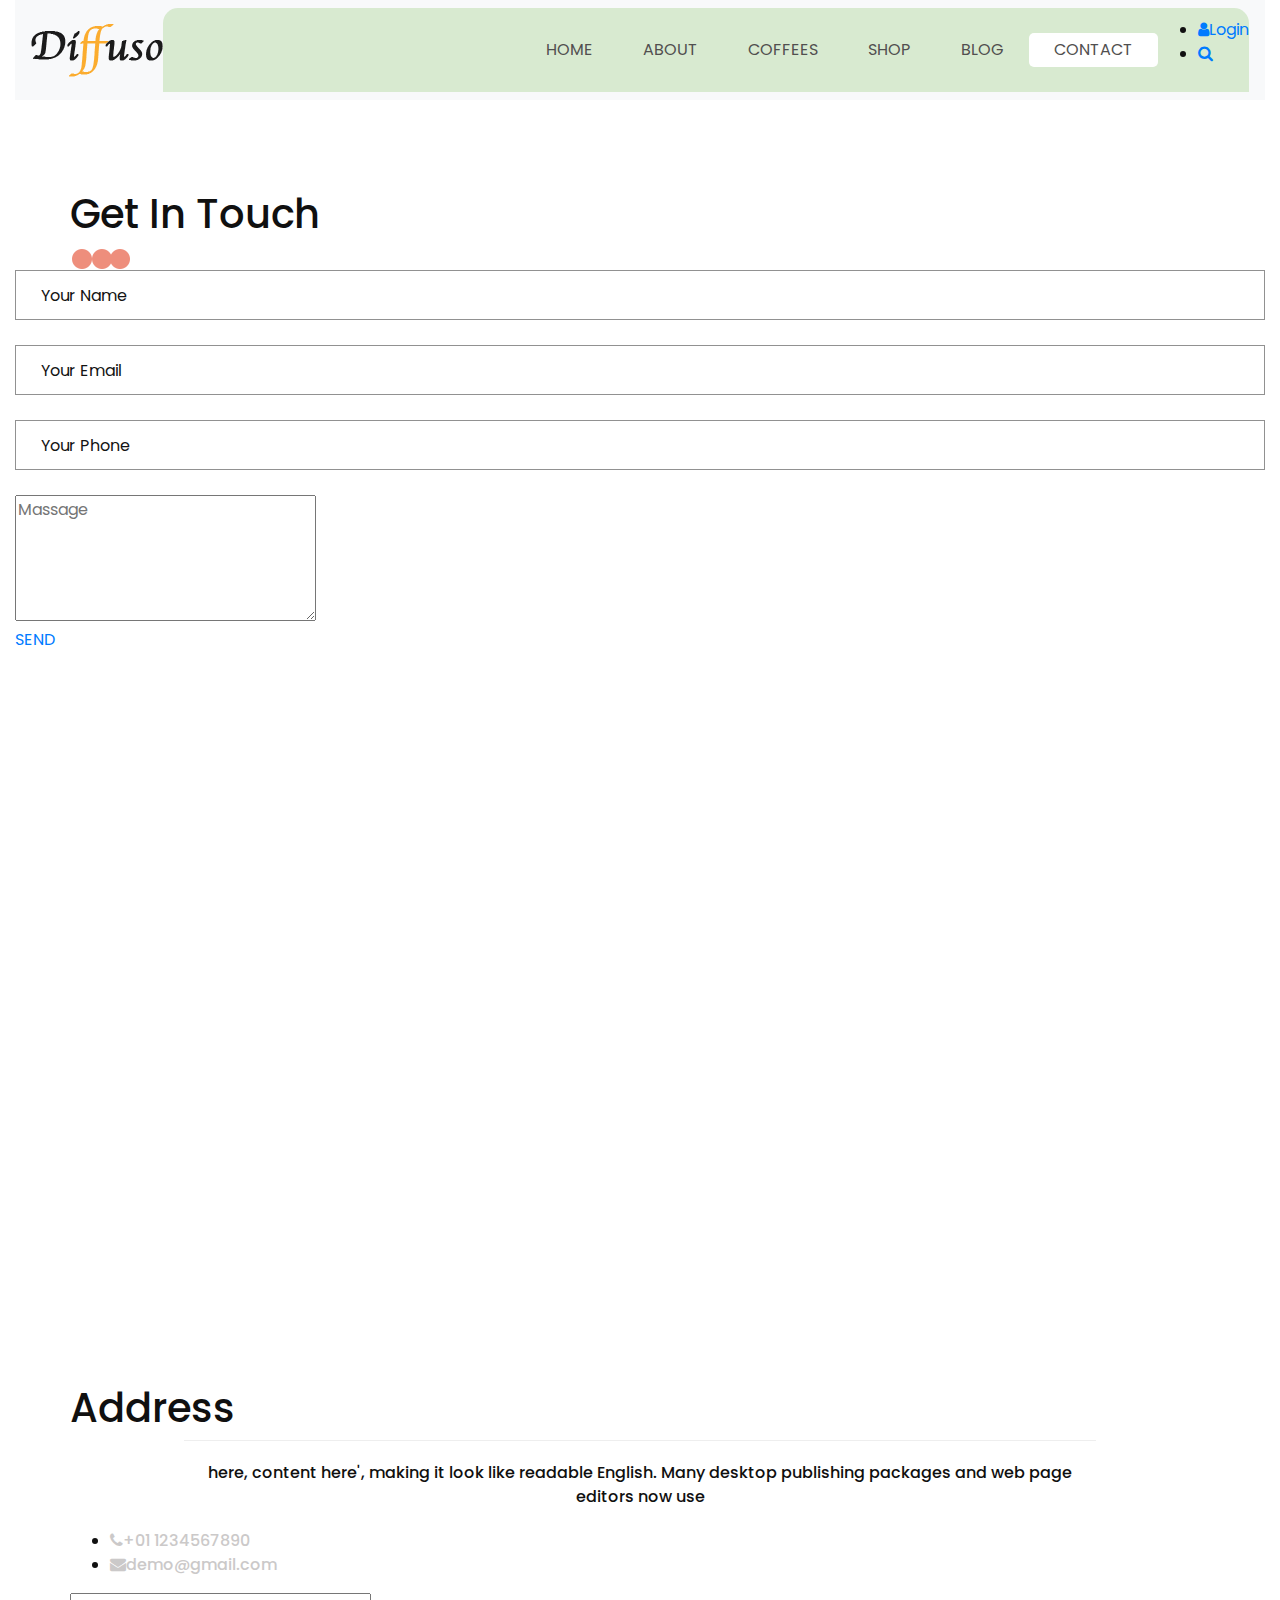
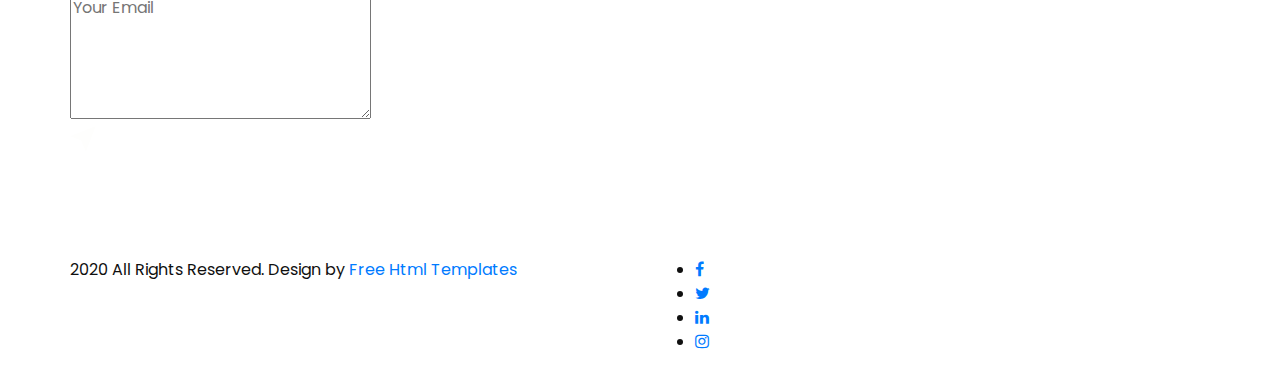
<file: contact.html>
<!DOCTYPE html>
<html>
   <head>
      <!-- basic -->
      <meta charset="utf-8">
      <meta http-equiv="X-UA-Compatible" content="IE=edge">
      <meta name="viewport" content="width=device-width, initial-scale=1">
      <!-- mobile metas -->
      <meta name="viewport" content="width=device-width, initial-scale=1">
      <meta name="viewport" content="initial-scale=1, maximum-scale=1">
      <!-- site metas -->
      <title>Contact</title>
      <meta name="keywords" content="">
      <meta name="description" content="">
      <meta name="author" content="">
      <!-- bootstrap css -->
      <link rel="stylesheet" type="text/css" href="css/bootstrap.min.css">
      <!-- style css -->
      <link rel="stylesheet" type="text/css" href="css/style.css">
      <!-- Responsive-->
      <link rel="stylesheet" href="css/responsive.css">
      <!-- fevicon -->
      <link rel="icon" href="images/fevicon.png" type="image/gif" />
      <!-- font css -->
      <link href="https://fonts.googleapis.com/css2?family=Poppins:wght@400;600;800&display=swap" rel="stylesheet">
      <!-- Scrollbar Custom CSS -->
      <link rel="stylesheet" href="css/jquery.mCustomScrollbar.min.css">
      <!-- Tweaks for older IEs-->
      <link rel="stylesheet" href="https://netdna.bootstrapcdn.com/font-awesome/4.0.3/css/font-awesome.css">
   </head>
   <body>
      <div class="header_section header_bg">
         <div class="container-fluid">
            <nav class="navbar navbar-expand-lg navbar-light bg-light">
               <a class="navbar-brand"href="index.html"><img src="images/logo.png"></a>
               <button class="navbar-toggler" type="button" data-toggle="collapse" data-target="#navbarSupportedContent" aria-controls="navbarSupportedContent" aria-expanded="false" aria-label="Toggle navigation">
               <span class="navbar-toggler-icon"></span>
               </button>
               <div class="collapse navbar-collapse" id="navbarSupportedContent">
                  <ul class="navbar-nav ml-auto">
                     <li class="nav-item">
                        <a class="nav-link" href="index.html">Home</a>
                     </li>
                     <li class="nav-item">
                        <a class="nav-link" href="about.html">About</a>
                     </li>
                     <li class="nav-item">
                        <a class="nav-link" href="coffees.html">Coffees</a>
                     </li>
                     <li class="nav-item">
                        <a class="nav-link" href="shop.html">Shop</a>
                     </li>
                     <li class="nav-item">
                        <a class="nav-link" href="blog.html">Blog</a>
                     </li>
                     <li class="nav-item active">
                        <a class="nav-link" href="contact.html">Contact</a>
                     </li>
                  </ul>
                  <form class="form-inline my-2 my-lg-0">
                     <div class="login_bt">
                        <ul>
                           <li><a href="#"><span class="user_icon"><i class="fa fa-user" aria-hidden="true"></i></span>Login</a></li>
                           <li><a href="#"><i class="fa fa-search" aria-hidden="true"></i></a></li>
                        </ul>
                     </div>
                  </form>
               </div>
            </nav>
         </div>
      </div>
      <!-- header section end -->
      <!-- contact section start -->
      <div class="contact_section layout_padding">
         <div class="container">
            <div class="row">
               <div class="col-sm-12">
                  <h1 class="contact_taital">Get In Touch</h1>
                  <div class="bulit_icon"><img src="images/bulit-icon.png"></div>
               </div>
            </div>
         </div>
         <div class="container-fluid">
            <div class="contact_section_2">
               <div class="row">
                  <div class="col-md-12">
                     <div class="mail_section_1">
                        <input type="text" class="mail_text" placeholder="Your Name" name="Your Name">
                        <input type="text" class="mail_text" placeholder="Your Email" name="Your Email">
                        <input type="text" class="mail_text" placeholder="Your Phone" name="Your Phone">
                        <textarea class="massage-bt" placeholder="Massage" rows="5" id="comment" name="Massage"></textarea>
                        <div class="send_bt"><a href="#">SEND</a></div>
                     </div>
                  </div>
                  <div class="map_main">
                     <div class="map-responsive">
                        <iframe src="https://www.google.com/maps/embed/v1/place?key=AIzaSyA0s1a7phLN0iaD6-UE7m4qP-z21pH0eSc&amp;q=Eiffel+Tower+Paris+France" width="250" height="500" frameborder="0" style="border:0; width: 100%;" allowfullscreen=""></iframe>
                     </div>
                  </div>
               </div>
            </div>
         </div>
      </div>
      <!-- contact section end -->
      <!-- footer section start -->
      <div class="footer_section layout_padding">
         <div class="container">
            <div class="row">
               <div class="col-md-12">
                  <h1 class="address_text">Address</h1>
                  <p class="footer_text">here, content here', making it look like readable English. Many desktop publishing packages and web page editors now use </p>
                  <div class="location_text">
                     <ul>
                        <li>
                           <a href="#">
                           <i class="fa fa-phone" aria-hidden="true"></i><span class="padding_left_10">+01 1234567890</span>
                           </a>
                        </li>
                        <li>
                           <a href="#">
                           <i class="fa fa-envelope" aria-hidden="true"></i><span class="padding_left_10">demo@gmail.com</span>
                           </a>
                        </li>
                     </ul>
                  </div>
                  <div class="form-group">
                     <textarea class="update_mail" placeholder="Your Email" rows="5" id="comment" name="Your Email"></textarea>
                     <div class="subscribe_bt"><a href="#"><img src="images/teligram-icon.png"></a></div>
                  </div>
               </div>
            </div>
         </div>
      </div>
      <!-- footer section end -->
      <!-- copyright section start -->
      <div class="copyright_section">
         <div class="container">
            <div class="row">
               <div class="col-lg-6 col-sm-12">
                  <p class="copyright_text">2020 All Rights Reserved. Design by <a href="https://html.design">Free Html Templates</a></p>
               </div>
               <div class="col-lg-6 col-sm-12">
                  <div class="footer_social_icon">
                     <ul>
                        <li><a href="#"><i class="fa fa-facebook" aria-hidden="true"></i></a></li>
                        <li><a href="#"><i class="fa fa-twitter" aria-hidden="true"></i></a></li>
                        <li><a href="#"><i class="fa fa-linkedin" aria-hidden="true"></i></a></li>
                        <li><a href="#"><i class="fa fa-instagram" aria-hidden="true"></i></a></li>
                     </ul>
                  </div>
               </div>
            </div>
         </div>
      </div>
      <!-- copyright section end -->
      <!-- Javascript files-->
      <script src="js/jquery.min.js"></script>
      <script src="js/popper.min.js"></script>
      <script src="js/bootstrap.bundle.min.js"></script>
      <script src="js/jquery-3.0.0.min.js"></script>
      <script src="js/plugin.js"></script>
      <!-- sidebar -->
      <script src="js/jquery.mCustomScrollbar.concat.min.js"></script>
      <script src="js/custom.js"></script>
   </body>
</html>
</file>
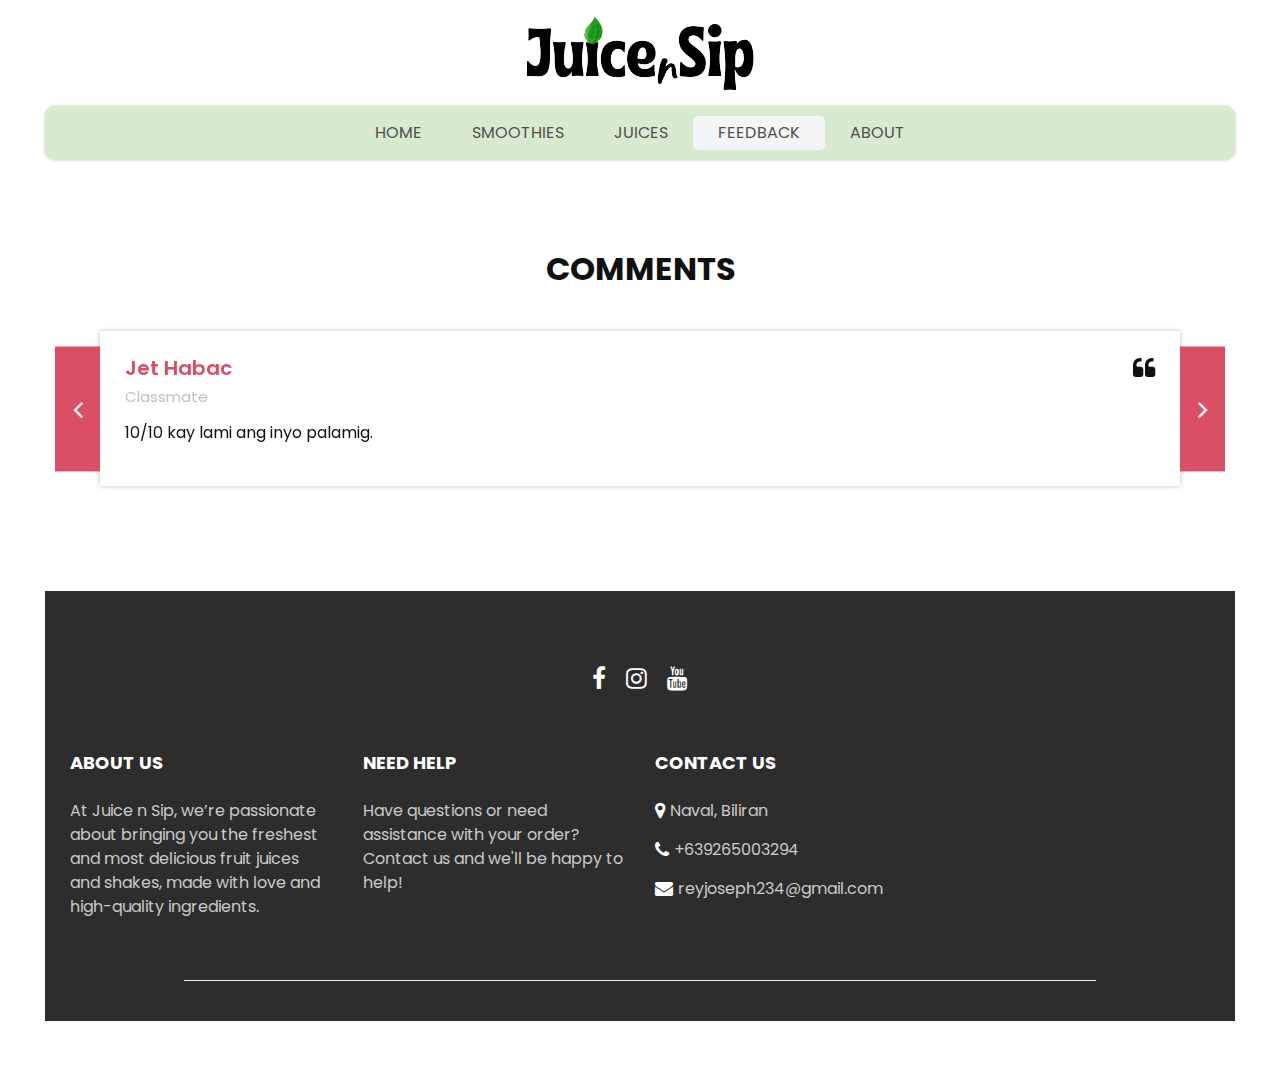
<file: feedback.html>
<!DOCTYPE html>
<html>

<head>
  <!-- Basic -->
  <meta charset="utf-8" />
  <meta http-equiv="X-UA-Compatible" content="IE=edge" />
  <!-- Mobile Metas -->
  <meta name="viewport" content="width=device-width, initial-scale=1, shrink-to-fit=no" />
  <!-- Site Metas -->
  <meta name="keywords" content="" />
  <meta name="description" content="" />
  <meta name="author" content="" />
  <link rel="shortcut icon" href="images/android-chrome-192x192.png" type="image/x-icon">

  <title>
    Feedback
  </title>

  <!-- slider stylesheet -->
  <link rel="stylesheet" type="text/css" href="https://cdnjs.cloudflare.com/ajax/libs/OwlCarousel2/2.3.4/assets/owl.carousel.min.css" />

  <!-- bootstrap core css -->
  <link rel="stylesheet" type="text/css" href="css/bootstrap.css" />

  <!-- Custom styles for this template -->
  <link href="css/style.css" rel="stylesheet" />
  <!-- responsive style -->
  <link href="css/responsive.css" rel="stylesheet" />
</head>

<body>
  <div class="hero_area">
    <!-- header section strats -->
    <header class="header_section">
      <nav class="navbar navbar-expand-lg custom_nav-container ">
        <a class="navbar-brand" href="index.html">
          <img src="images/Copy_of_Juice__1_-removebg-preview.png" alt="">
        </a>
        <button class="navbar-toggler" type="button" data-toggle="collapse" data-target="#navbarSupportedContent" aria-controls="navbarSupportedContent" aria-expanded="false" aria-label="Toggle navigation">
          <span class=""></span>
        </button>

        <div class="collapse navbar-collapse innerpage_navbar" id="navbarSupportedContent">
          <ul class="navbar-nav  ">
            <li class="nav-item ">
              <a class="nav-link" href="index.html">Home <span class="sr-only">(current)</span></a>
            </li>
            <li class="nav-item">
              <a class="nav-link" href="smoothies.html">
                Smoothies
              </a>
            </li>
            <li class="nav-item">
              <a class="nav-link" href="juices.html">
                Juices
              </a>
            </li>
            <li class="nav-item active">
              <a class="nav-link" href="feedback.html">
                Feedback
              </a>
            </li>
            <li class="nav-item">
              <a class="nav-link" href="about.html">About</a>
            </li>
          </ul>
          
        </div>
      </nav>
    </header>
    <!-- end header section -->

  </div>
  <!-- end hero area -->

  <!-- client section -->
  <section class="client_section layout_padding">
    <div class="container">
      <div class="heading_container heading_center">
        <h2>
          Comments
        </h2>
      </div>
    </div>
    <div class="container px-0">
      <div id="customCarousel2" class="carousel  carousel-fade" data-ride="carousel">
        <div class="carousel-inner">
          <div class="carousel-item active">
            <div class="box">
              <div class="client_info">
                <div class="client_name">
                  <h5>
                    Jet Habac
                  </h5>
                  <h6>
                    Classmate
                  </h6>
                </div>
                <i class="fa fa-quote-left" aria-hidden="true"></i>
              </div>
              <p>
                10/10 kay lami ang inyo palamig.
              </p>
            </div>
          </div>
          <div class="carousel-item">
            <div class="box">
              <div class="client_info">
                <div class="client_name">
                  <h5>
                    Kien
                  </h5>
                  <h6>
                    Cute na Classmate
                  </h6>
                </div>
                <i class="fa fa-quote-left" aria-hidden="true"></i>
              </div>
              <p>
                Okay ra kay lasa man gihapon ug fruits nya lami kay libre raman pud ni Jet.
              </p>
            </div>
          </div>
          <div class="carousel-item">
            <div class="box">
              <div class="client_info">
                <div class="client_name">
                  <h5>
                    Ivan
                  </h5>
                  <h6>
                    Classmate
                  </h6>
                </div>
                <i class="fa fa-quote-left" aria-hidden="true"></i>
              </div>
              <p>
                ice cream yummy, ice cream good
              </p>
            </div>
          </div>
          <div class="carousel-item">
            <div class="box">
              <div class="client_info">
                <div class="client_name">
                  <h5>
                    Richmen
                  </h5>
                  <h6>
                    Classmate
                  </h6>
                </div>
                <i class="fa fa-quote-left" aria-hidden="true"></i>
              </div>
              <p>
                 Lami an sya pero ngano barato raman? (naka dawat sa ACCUP)
              </p>
            </div>
          </div>
          <div class="carousel-item">
            <div class="box">
              <div class="client_info">
                <div class="client_name">
                  <h5>
                    Jaymark
                  </h5>
                  <h6>
                    Classmate
                  </h6>
                </div>
                <i class="fa fa-quote-left" aria-hidden="true"></i>
              </div>
              <p>
                 Sakto lang kay gamay raman pud ako gi iban kay sakit ako ngipon.
              </p>
            </div>
          </div>
        </div>
        <div class="carousel_btn-box">
          <a class="carousel-control-prev" href="#customCarousel2" role="button" data-slide="prev">
            <i class="fa fa-angle-left" aria-hidden="true"></i>
            <span class="sr-only">Previous</span>
          </a>
          <a class="carousel-control-next" href="#customCarousel2" role="button" data-slide="next">
            <i class="fa fa-angle-right" aria-hidden="true"></i>
            <span class="sr-only">Next</span>
          </a>
        </div>
      </div>
    </div>
  </section>
  <!-- end client section -->

  <!-- info section -->

  <section class="info_section  layout_padding2-top">
    <div class="social_container">
      <div class="social_box">
        <a href="https://www.facebook.com/reyjoseph.daprosa.1">
          <i class="fa fa-facebook" aria-hidden="true"></i>
        </a>
        <a href="https://www.instagram.com/jusiiip_/">
          <i class="fa fa-instagram" aria-hidden="true"></i>
        </a>
        <a href="https://www.youtube.com/@reyjoseph234">
          <i class="fa fa-youtube" aria-hidden="true"></i>
        </a>
      </div>
    </div>
    <div class="info_container ">
      <div class="container">
        <div class="row">
          <div class="col-md-6 col-lg-3">
            <h6>
              ABOUT US
            </h6>
            <p>
              At Juice n Sip, we’re passionate about bringing you the freshest and most delicious fruit juices and shakes, made with love and high-quality ingredients.
            </p>
          </div>
          
          <div class="col-md-6 col-lg-3">
            <h6>
              NEED HELP
            </h6>
            <p>
              Have questions or need assistance with your order? Contact us and we'll be happy to help!
            </p>
          </div>
          <div class="col-md-6 col-lg-3">
            <h6>
              CONTACT US
            </h6>
            <div class="info_link-box">
              <a href="https://www.google.com/maps/place/Naval,+Biliran/@11.576052,124.2123491,11z/data=!3m1!4b1!4m6!3m5!1s0x33a78cb8bc103253:0x6b62ae5056ee8e5d!8m2!3d11.5628579!4d124.3965285!16zL20vMDZteTdu?entry=ttu&g_ep=EgoyMDI0MTExMi4wIKXMDSoASAFQAw%3D%3D">
                <i class="fa fa-map-marker" aria-hidden="true"></i>
                <span> Naval, Biliran </span>
              </a>
              <a href="tel:+639265003294">
                <i class="fa fa-phone" aria-hidden="true"></i>
                <span>+639265003294</span>
              </a>
              <a href="mailto:reyjoseph234@gmail.com">
                <i class="fa fa-envelope" aria-hidden="true"></i>
                <span> reyjoseph234@gmail.com</span>
              </a>
            </div>
          </div>
        </div>
      </div>
    </div>
    <!-- footer section -->
    <footer class=" footer_section">
      <div class="container">
        <p>
          
        </p>
      </div>
    </footer>
    <!-- footer section -->

  </section>

  <!-- end info section -->


  <script src="js/jquery-3.4.1.min.js"></script>
  <script src="js/bootstrap.js"></script>
  <script src="https://cdnjs.cloudflare.com/ajax/libs/OwlCarousel2/2.3.4/owl.carousel.min.js">
  </script>
  <script src="js/custom.js"></script>

</body>

</html>
</file>
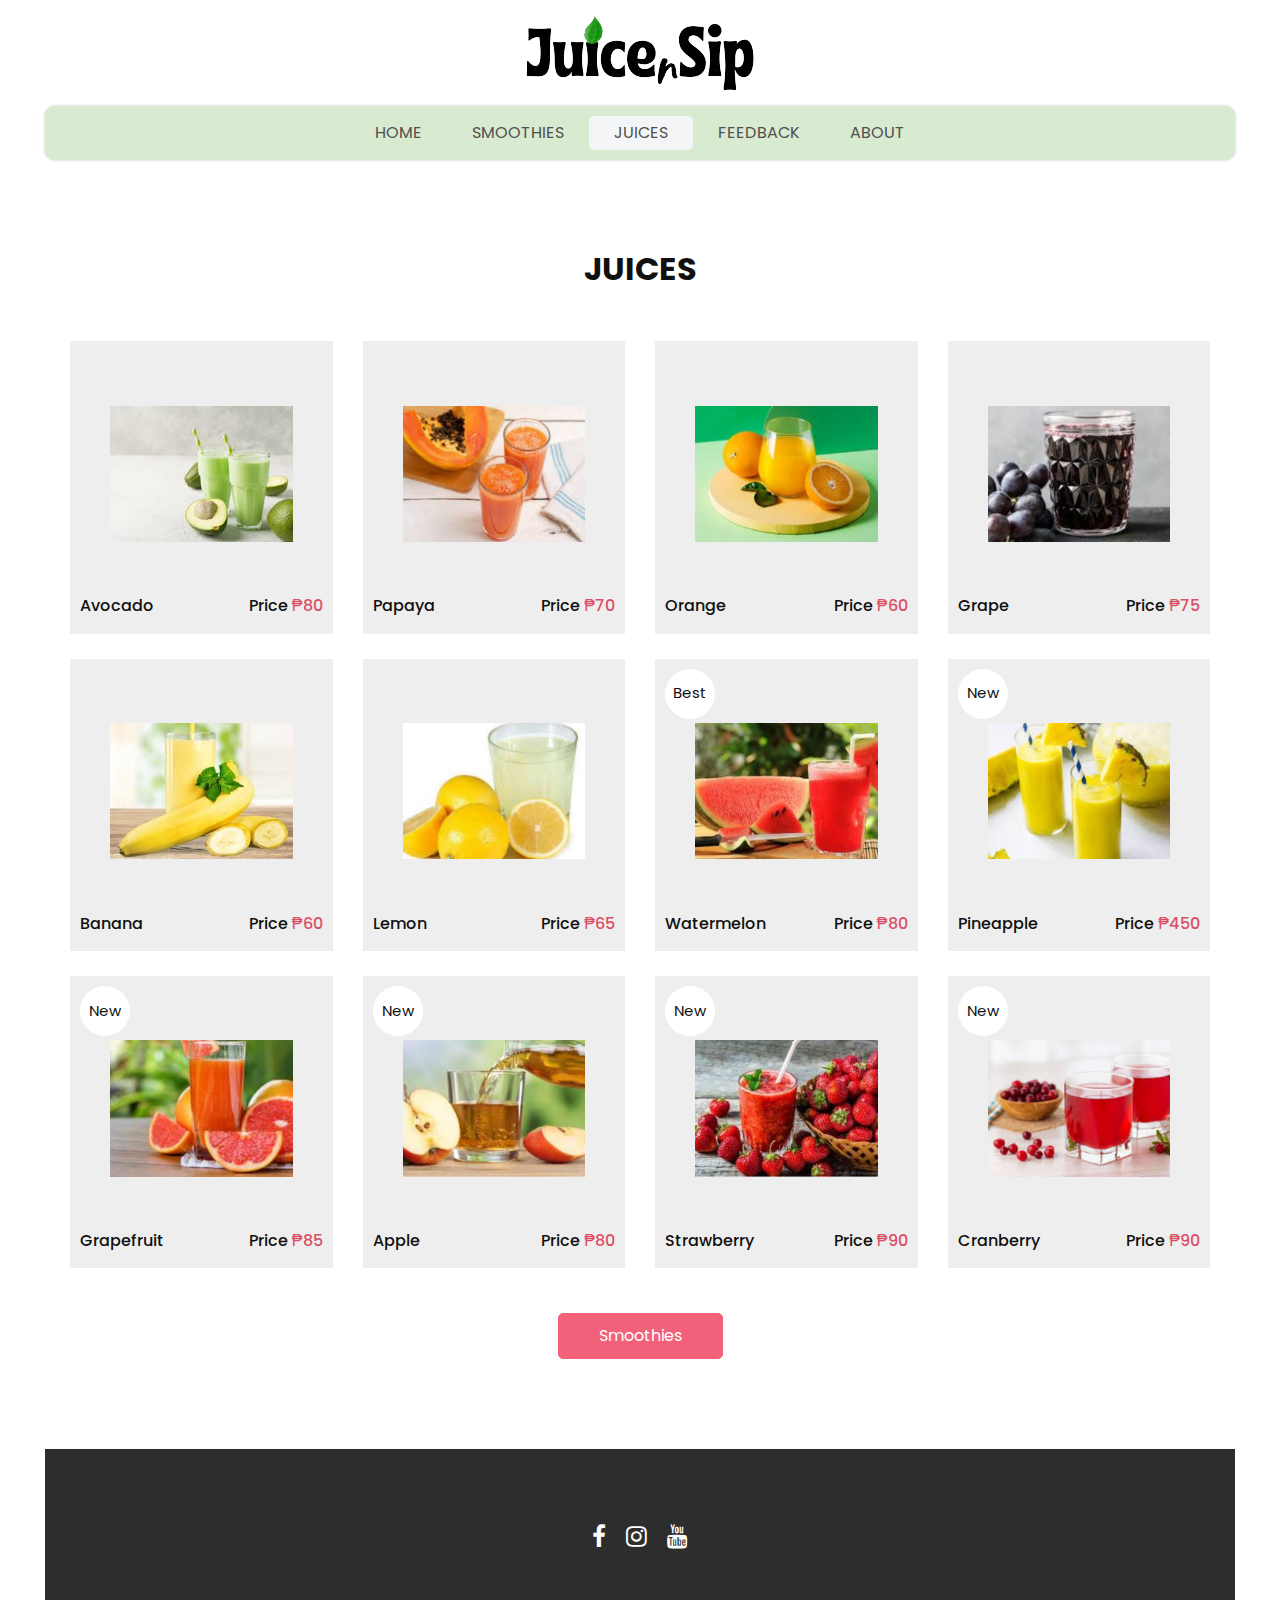
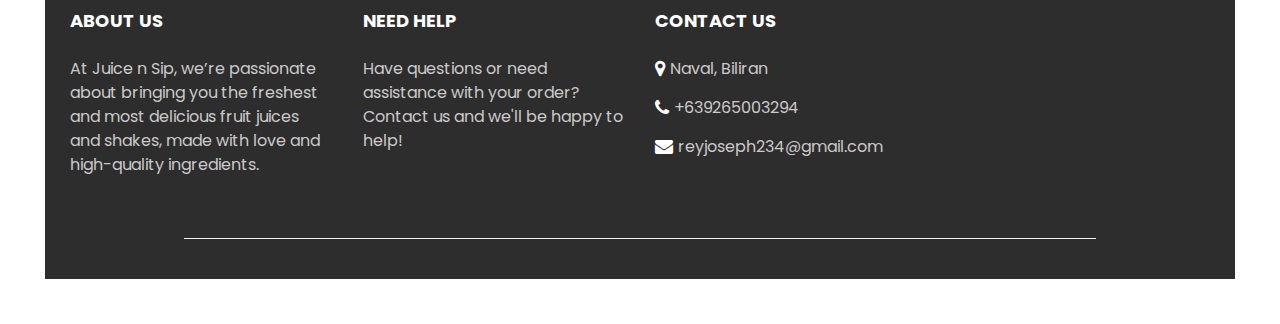
<file: juices.html>
<!DOCTYPE html>
<html>

<head>
  <!-- Basic -->
  <meta charset="utf-8" />
  <meta http-equiv="X-UA-Compatible" content="IE=edge" />
  <!-- Mobile Metas -->
  <meta name="viewport" content="width=device-width, initial-scale=1, shrink-to-fit=no" />
  <!-- Site Metas -->
  <meta name="keywords" content="" />
  <meta name="description" content="" />
  <meta name="author" content="" />
  <link rel="shortcut icon" href="images/android-chrome-192x192.png" type="image/x-icon">

  <title>
    Juices
  </title>

  <!-- slider stylesheet -->
  <link rel="stylesheet" type="text/css" href="https://cdnjs.cloudflare.com/ajax/libs/OwlCarousel2/2.3.4/assets/owl.carousel.min.css" />

  <!-- bootstrap core css -->
  <link rel="stylesheet" type="text/css" href="css/bootstrap.css" />

  <!-- Custom styles for this template -->
  <link href="css/style.css" rel="stylesheet" />
  <!-- responsive style -->
  <link href="css/responsive.css" rel="stylesheet" />
</head>

<body>
  <div class="hero_area">
    <!-- header section strats -->
    <header class="header_section">
      <nav class="navbar navbar-expand-lg custom_nav-container ">
        <a class="navbar-brand" href="index.html">
          <img src="images/Copy_of_Juice__1_-removebg-preview.png" alt="">
        </a>
        <button class="navbar-toggler" type="button" data-toggle="collapse" data-target="#navbarSupportedContent" aria-controls="navbarSupportedContent" aria-expanded="false" aria-label="Toggle navigation">
          <span class=""></span>
        </button>

        <div class="collapse navbar-collapse innerpage_navbar" id="navbarSupportedContent">
          <ul class="navbar-nav  ">
            <li class="nav-item ">
              <a class="nav-link" href="index.html">Home <span class="sr-only">(current)</span></a>
            </li>
            <li class="nav-item">
              <a class="nav-link" href="smoothies.html">
                Smoothies
              </a>
            </li>
            <li class="nav-item active">
              <a class="nav-link" href="juices.html">
                Juices
              </a>
            </li>
            <li class="nav-item">
              <a class="nav-link" href="feedback.html">
                Feedback
              </a>
            </li>
            <li class="nav-item">
              <a class="nav-link" href="about.html">About</a>
            </li>
          </ul>
          
        </div>
      </nav>
    </header>
    <!-- end header section -->

  </div>
  <!-- end hero area -->

  <!-- shop section -->

  <section class="shop_section layout_padding">
    <div class="container">
      <div class="heading_container heading_center">
        <h2>
          Juices
        </h2>
      </div>
      <div class="row">
        <div class="col-sm-6 col-md-4 col-lg-3">
          <div class="box">
            
              <div class="img-box">
                <img src="images/avocado-juice.jpg" alt="">
              </div>
              <div class="detail-box">
                <h6>
                  Avocado
                </h6>
                <h6>
                  Price
                  <span>
                    ₱80
                  </span>
                </h6>
              </div>
              
            
          </div>
        </div>
        <div class="col-sm-6 col-md-4 col-lg-3">
          <div class="box">
            
              <div class="img-box">
                <img src="images/papaya1.jpg" alt="">
              </div>
              <div class="detail-box">
                <h6>
                  Papaya
                </h6>
                <h6>
                  Price
                  <span>
                    ₱70
                  </span>
                </h6>
              </div>
              
            
          </div>
        </div>
        <div class="col-sm-6 col-md-4 col-lg-3">
          <div class="box">
            
              <div class="img-box">
                <img src="images/orange1.jpg" alt="">
              </div>
              <div class="detail-box">
                <h6>
                  Orange
                </h6>
                <h6>
                  Price
                  <span>
                    ₱60
                  </span>
                </h6>
              </div>
              
            
          </div>
        </div>
        <div class="col-sm-6 col-md-4 col-lg-3">
          <div class="box">
            
              <div class="img-box">
                <img src="images/grapes1.jpg" alt="">
              </div>
              <div class="detail-box">
                <h6>
                  Grape
                </h6>
                <h6>
                  Price
                  <span>
                    ₱75
                  </span>
                </h6>
              </div>
              
            
          </div>
        </div>
        <div class="col-sm-6 col-md-4 col-lg-3">
          <div class="box">
            
              <div class="img-box">
                <img src="images/banana1.jpg" alt="">
              </div>
              <div class="detail-box">
                <h6>
                  Banana
                </h6>
                <h6>
                  Price
                  <span>
                    ₱60
                  </span>
                </h6>
              </div>
              
            
          </div>
        </div>
        
        <div class="col-sm-6 col-md-4 col-lg-3">
          <div class="box">
            
              <div class="img-box">
                <img src="images/lemon1.jpg" alt="">
              </div>
              <div class="detail-box">
                <h6>
                  Lemon
                </h6>
                <h6>
                  Price
                  <span>
                    ₱65
                  </span>
                </h6>
              </div>
              
            
          </div>
        </div>
        <div class="col-sm-6 col-md-4 col-lg-3">
          <div class="box">
           
              <div class="img-box">
                <img src="images/watermleon1.jpg" alt="">
              </div>
              <div class="detail-box">
                <h6>
                  Watermelon
                </h6>
                <h6>
                  Price
                  <span>
                    ₱80
                  </span>
                </h6>
              </div>
              <div class="new">
                <span>
                  Best
                </span>
              </div>
            
          </div>
        </div>
        <div class="col-sm-6 col-md-4 col-lg-3">
          <div class="box">
            
              <div class="img-box">
                <img src="images/pineapple1.jpg" alt="">
              </div>
              <div class="detail-box">
                <h6>
                  Pineapple
                </h6>
                <h6>
                  Price
                  <span>
                    ₱450
                  </span>
                </h6>
              </div>
              <div class="new">
                <span>
                  New
                </span>
              </div>
            
          </div>
        </div>
        <div class="col-sm-6 col-md-4 col-lg-3">
          <div class="box">
            
              <div class="img-box">
                <img src="images/grapefruit1.png" alt="">
              </div>
              <div class="detail-box">
                <h6>
                  Grapefruit
                </h6>
                <h6>
                  Price
                  <span>
                    ₱85
                  </span>
                </h6>
              </div>
              <div class="new">
                <span>
                  New
                </span>
              </div>
            
          </div>
        </div>
        <div class="col-sm-6 col-md-4 col-lg-3">
          <div class="box">
            
              <div class="img-box">
                <img src="images/apple1.png" alt="">
              </div>
              <div class="detail-box">
                <h6>
                  Apple
                </h6>
                <h6>
                  Price
                  <span>
                    ₱80
                  </span>
                </h6>
              </div>
              <div class="new">
                <span>
                  New
                </span>
              </div>
            
          </div>
        </div>
        <div class="col-sm-6 col-md-4 col-lg-3">
          <div class="box">
            
              <div class="img-box">
                <img src="images/strawberry1.jpg" alt="">
              </div>
              <div class="detail-box">
                <h6>
                  Strawberry
                </h6>
                <h6>
                  Price
                  <span>
                    ₱90
                  </span>
                </h6>
              </div>
              <div class="new">
                <span>
                  New
                </span>
              </div>
            
          </div>
        </div>
        <div class="col-sm-6 col-md-4 col-lg-3">
          <div class="box">
            
              <div class="img-box">
                <img src="images/cranberry1.png" alt="">
              </div>
              <div class="detail-box">
                <h6>
                  Cranberry
                </h6>
                <h6>
                  Price
                  <span>
                    ₱90
                  </span>
                </h6>
              </div>
              <div class="new">
                <span>
                  New
                </span>
              </div>
            
            </div>
          </div>
        </div>
      <div class="btn-box">
        <a href="smoothies.html">
          Smoothies 
        </a>
      </div>
    </div>
  </section>

  <!-- end shop section -->

  <!-- info section -->

  <section class="info_section  layout_padding2-top">
    <div class="social_container">
      <div class="social_box">
        <a href="https://www.facebook.com/reyjoseph.daprosa.1">
          <i class="fa fa-facebook" aria-hidden="true"></i>
        </a>

        <a href="https://www.instagram.com/jusiiip_/">
          <i class="fa fa-instagram" aria-hidden="true"></i>
        </a>
        <a href="https://www.youtube.com/@reyjoseph234">
          <i class="fa fa-youtube" aria-hidden="true"></i>
        </a>
      </div>
    </div>
    <div class="info_container ">
      <div class="container">
        <div class="row">
          <div class="col-md-6 col-lg-3">
            <h6>
              ABOUT US
            </h6>
            <p>
              At Juice n Sip, we’re passionate about bringing you the freshest and most delicious fruit juices and shakes, made with love and high-quality ingredients.
            </p>
          </div>
          
          <div class="col-md-6 col-lg-3">
            <h6>
              NEED HELP
            </h6>
            <p>
              Have questions or need assistance with your order? Contact us and we'll be happy to help!
            </p>
          </div>
          <div class="col-md-6 col-lg-3">
            <h6>
              CONTACT US
            </h6>
            <div class="info_link-box">
              <a href="https://www.google.com/maps/place/Naval,+Biliran/@11.576052,124.2123491,11z/data=!3m1!4b1!4m6!3m5!1s0x33a78cb8bc103253:0x6b62ae5056ee8e5d!8m2!3d11.5628579!4d124.3965285!16zL20vMDZteTdu?entry=ttu&g_ep=EgoyMDI0MTExMi4wIKXMDSoASAFQAw%3D%3D">
                <i class="fa fa-map-marker" aria-hidden="true"></i>
                <span> Naval, Biliran </span>
              </a>
              <a href="tel:+639265003294">
                <i class="fa fa-phone" aria-hidden="true"></i>
                <span>+639265003294</span>
              </a>
              <a href="mailto:reyjoseph234@gmail.com">
                <i class="fa fa-envelope" aria-hidden="true"></i>
                <span> reyjoseph234@gmail.com</span>
              </a>
            </div>
          </div>
        </div>
      </div>
    </div>
    <!-- footer section -->
    <footer class=" footer_section">
      <div class="container">
        <p>
         
        </p>
      </div>
    </footer>
    <!-- footer section -->

  </section>

  <!-- end info section -->


  <script src="js/jquery-3.4.1.min.js"></script>
  <script src="js/bootstrap.js"></script>
  <script src="https://cdnjs.cloudflare.com/ajax/libs/OwlCarousel2/2.3.4/owl.carousel.min.js">
  </script>
  <script src="js/custom.js"></script>

</body>

</html>
</file>
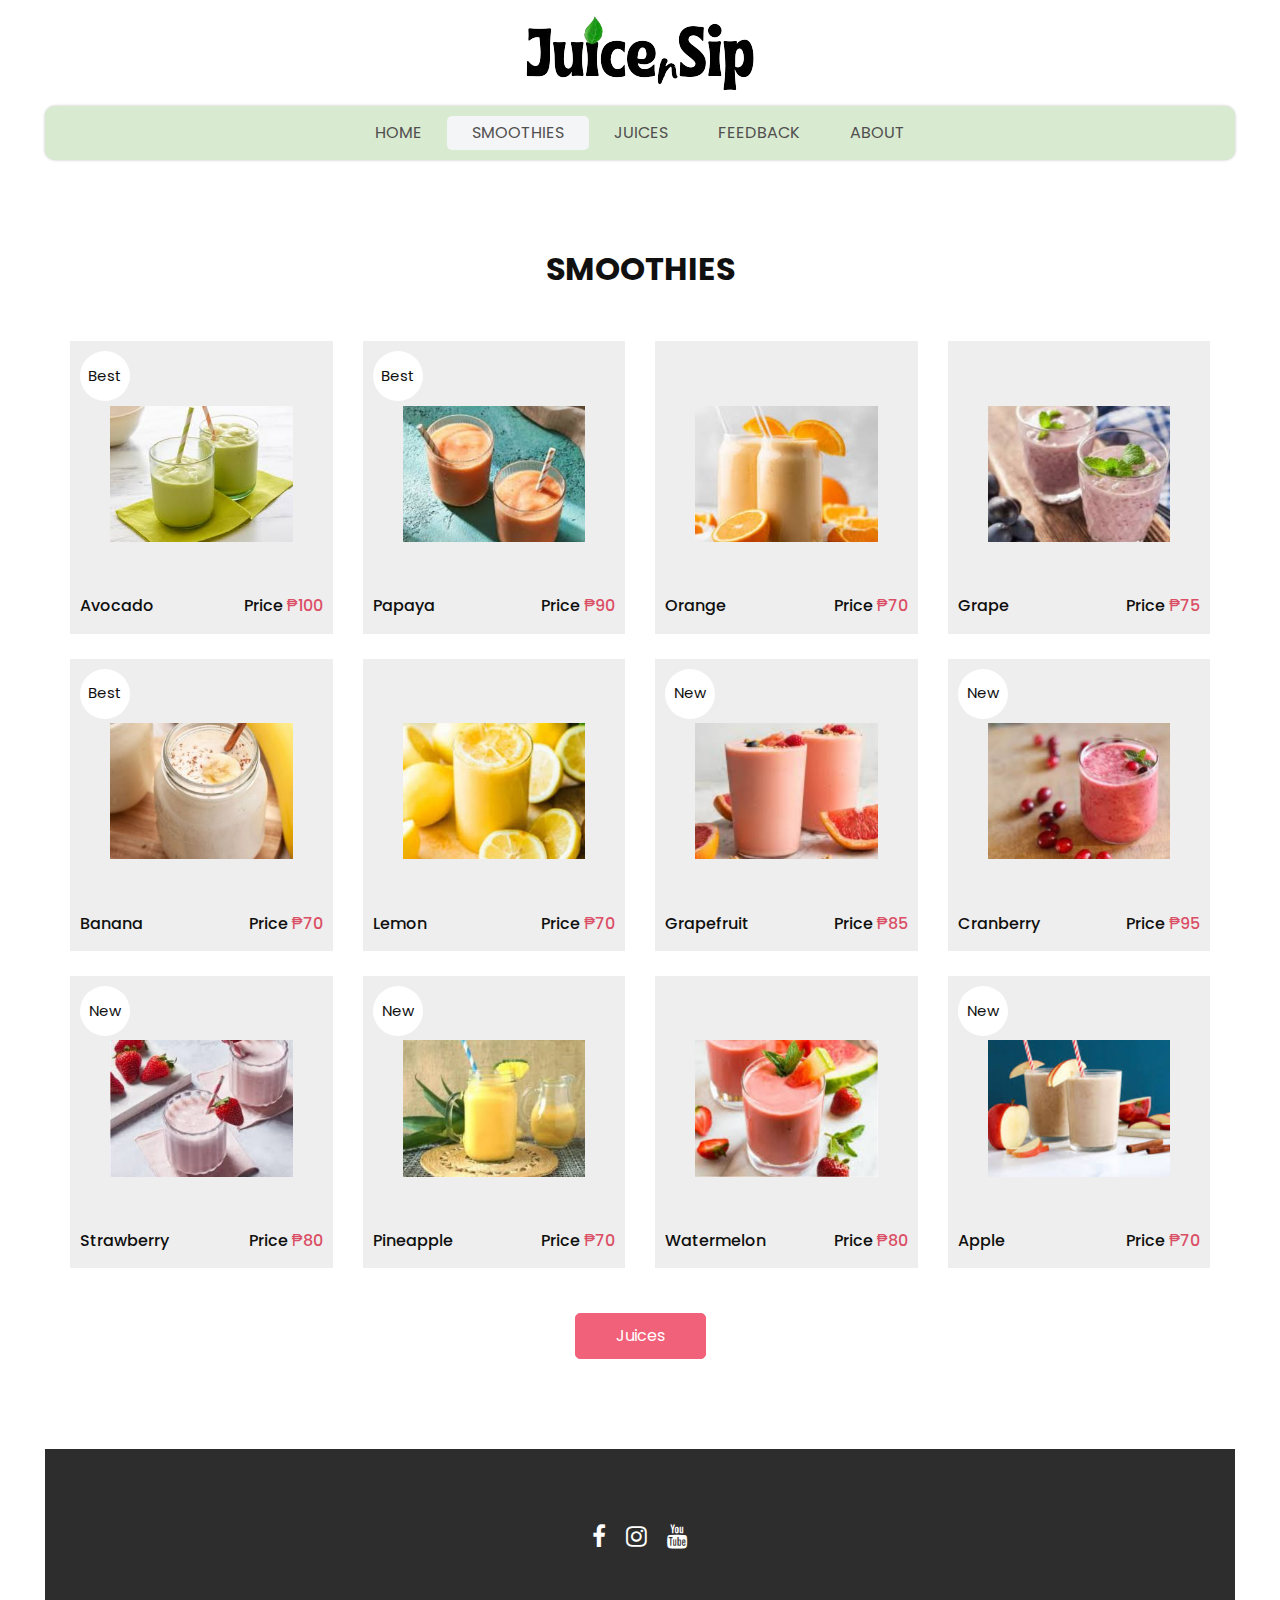
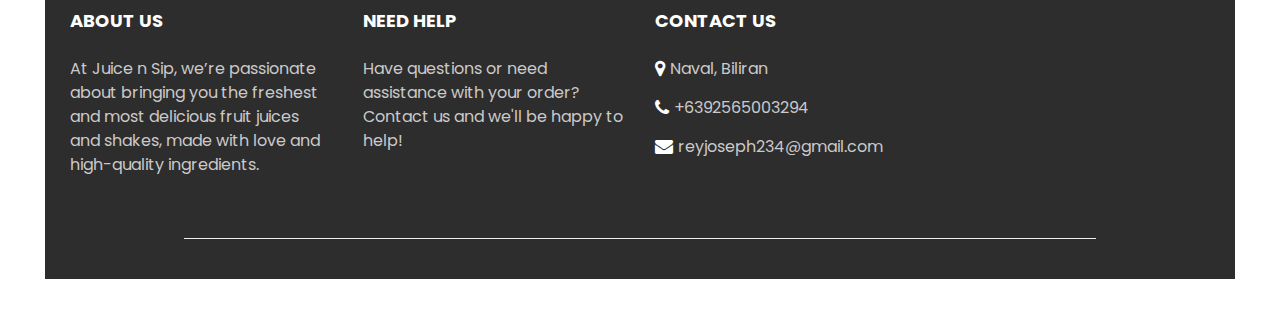
<file: smoothies.html>
<!DOCTYPE html>
<html>

<head>
  <!-- Basic -->
  <meta charset="utf-8" />
  <meta http-equiv="X-UA-Compatible" content="IE=edge" />
  <!-- Mobile Metas -->
  <meta name="viewport" content="width=device-width, initial-scale=1, shrink-to-fit=no" />
  <!-- Site Metas -->
  <meta name="keywords" content="" />
  <meta name="description" content="" />
  <meta name="author" content="" />
  <link rel="shortcut icon" href="images/android-chrome-192x192.png" type="image/x-icon">

  <title>
    Smoothies
  </title>

  <!-- slider stylesheet -->
  <link rel="stylesheet" type="text/css" href="https://cdnjs.cloudflare.com/ajax/libs/OwlCarousel2/2.3.4/assets/owl.carousel.min.css" />

  <!-- bootstrap core css -->
  <link rel="stylesheet" type="text/css" href="css/bootstrap.css" />

  <!-- Custom styles for this template -->
  <link href="css/style.css" rel="stylesheet" />
  <!-- responsive style -->
  <link href="css/responsive.css" rel="stylesheet" />
</head>

<body>
  <div class="hero_area">
    <!-- header section strats -->
    <header class="header_section">
      <nav class="navbar navbar-expand-lg custom_nav-container ">
        <a class="navbar-brand" href="index.html">
          <img src="images/Copy_of_Juice__1_-removebg-preview.png" alt="">
        </a>
        <button class="navbar-toggler" type="button" data-toggle="collapse" data-target="#navbarSupportedContent" aria-controls="navbarSupportedContent" aria-expanded="false" aria-label="Toggle navigation">
          <span class=""></span>
        </button>

        <div class="collapse navbar-collapse innerpage_navbar" id="navbarSupportedContent">
          <ul class="navbar-nav  ">
            <li class="nav-item ">
              <a class="nav-link" href="index.html">Home <span class="sr-only">(current)</span></a>
            </li>
            <li class="nav-item active">
              <a class="nav-link" href="smoothies.html">
                Smoothies
              </a>
            </li>
            <li class="nav-item">
              <a class="nav-link" href="juices.html">
                Juices
              </a>
            </li>
            <li class="nav-item">
              <a class="nav-link" href="feedback.html">
                Feedback
              </a>
            </li>
            <li class="nav-item">
              <a class="nav-link" href="about.html">About</a>
            </li>
          </ul>
         
        </div>
      </nav>
    </header>
    <!-- end header section -->

  </div>
  <!-- end hero area -->

  <!-- shop section -->

  <section class="shop_section layout_padding">
    <div class="container">
      <div class="heading_container heading_center">
        <h2>
          Smoothies
        </h2>
      </div>
      <div class="row">
        <div class="col-sm-6 col-md-4 col-lg-3">
          <div class="box">
            
              <div class="img-box">
                <img src="images/avocado-shake.jpg" alt="">
              </div>
              <div class="detail-box">
                <h6>
                  Avocado
                </h6>
                <h6>
                  Price
                  <span>
                    ₱100
                  </span>
                </h6>
                  <div class="new">
                    <span>
                      Best
                    </span>
                  </div>
              </div>
              
            
          </div>
        </div>
        <div class="col-sm-6 col-md-4 col-lg-3">
          <div class="box">
            
              <div class="img-box">
                <img src="images/papaya2.jpg" alt="">
              </div>
              <div class="detail-box">
                <h6>
                  Papaya
                </h6>
                <h6>
                  Price
                  <span>
                    ₱90
                  </span>
                </h6>
                  <div class="new">
                    <span>
                      Best
                    </span>
                  </div>
              </div>
              
            
          </div>
        </div>
        <div class="col-sm-6 col-md-4 col-lg-3">
          <div class="box">
            
              <div class="img-box">
                <img src="images/orange2.jpg" alt="">
              </div>
              <div class="detail-box">
                <h6>
                  Orange
                </h6>
                <h6>
                  Price
                  <span>
                    ₱70
                  </span>
                </h6>
              </div>
              
            
          </div>
        </div>
        <div class="col-sm-6 col-md-4 col-lg-3">
          <div class="box">
            
              <div class="img-box">
                <img src="images/grapes2.jpg" alt="">
              </div>
              <div class="detail-box">
                <h6>
                  Grape
                </h6>
                <h6>
                  Price
                  <span>
                    ₱75
                  </span>
                </h6>
              </div>
              
            
          </div>
        </div>
        <div class="col-sm-6 col-md-4 col-lg-3">
          <div class="box">
            
              <div class="img-box">
                <img src="images/banana2.jpg" alt="">
              </div>
              <div class="detail-box">
                <h6>
                  Banana
                </h6>
                <h6>
                  Price
                  <span>
                    ₱70
                  </span>
                </h6>
                <div class="new">
                  <span>
                    Best
                  </span>
                </div>
              </div>
              
            
          </div>
        </div>
        
        <div class="col-sm-6 col-md-4 col-lg-3">
          <div class="box">
            
              <div class="img-box">
                <img src="images/lemon2.jpg" alt="">
              </div>
              <div class="detail-box">
                <h6>
                  Lemon
                </h6>
                <h6>
                  Price
                  <span>
                    ₱70
                  </span>
                </h6>
              </div>
            
          </div>
        </div>
        <div class="col-sm-6 col-md-4 col-lg-3">
          <div class="box">
            
              <div class="img-box">
                <img src="images/grapefruit2.png" alt="">
              </div>
              <div class="detail-box">
                <h6>
                  Grapefruit
                </h6>
                <h6>
                  Price
                  <span>
                    ₱85
                  </span>
                </h6>
              </div>
              <div class="new">
                <span>
                  New
                </span>
              </div>
            
          </div>
        </div>
        <div class="col-sm-6 col-md-4 col-lg-3">
          <div class="box">
            
              <div class="img-box">
                <img src="images/cranberry2.png" alt="">
              </div>
              <div class="detail-box">
                <h6>
                  Cranberry
                </h6>
                <h6>
                  Price
                  <span>
                    ₱95
                  </span>
                </h6>
              </div>
              <div class="new">
                <span>
                  New
                </span>
              </div>
            
          </div>
        </div>
        <div class="col-sm-6 col-md-4 col-lg-3">
          <div class="box">
           
              <div class="img-box">
                <img src="images/strawberry2.jpg" alt="">
              </div>
              <div class="detail-box">
                <h6>
                  Strawberry
                </h6>
                <h6>
                  Price
                  <span>
                    ₱80
                  </span>
                </h6>
              </div>
              <div class="new">
                <span>
                  New
                </span>
              </div>
            
          </div>
        </div>
        <div class="col-sm-6 col-md-4 col-lg-3">
          <div class="box">
            
              <div class="img-box">
                <img src="images/pineapple2.jpg" alt="">
              </div>
              <div class="detail-box">
                <h6>
                  Pineapple
                </h6>
                <h6>
                  Price
                  <span>
                    ₱70
                  </span>
                </h6>
              </div>
              <div class="new">
                <span>
                  New
                </span>
              </div>
            
          </div>
        </div>
        <div class="col-sm-6 col-md-4 col-lg-3">
          <div class="box">
            
              <div class="img-box">
                <img src="images/watermelon2.jpg" alt="">
              </div>
              <div class="detail-box">
                <h6>
                  Watermelon
                </h6>
                <h6>
                  Price
                  <span>
                    ₱80
                  </span>
                </h6>
              </div>
              
            
          </div>
        </div>
        <div class="col-sm-6 col-md-4 col-lg-3">
          <div class="box">
            
              <div class="img-box">
                <img src="images/apple2.png" alt="">
              </div>
              <div class="detail-box">
                <h6>
                  Apple
                </h6>
                <h6>
                  Price
                  <span>
                    ₱70
                  </span>
                </h6>
              </div>
              <div class="new">
                <span>
                  New
                </span>
              </div>
              
          </div>
        </div>
      </div>
      <div class="btn-box">
        <a href="juices.html">
          Juices
        </a>
      </div>
    </div>
  </section>

  <!-- end shop section -->

  <!-- info section -->

  <section class="info_section  layout_padding2-top">
    <div class="social_container">
      <div class="social_box">
        <a href="https://www.facebook.com/reyjoseph.daprosa.1">
          <i class="fa fa-facebook" aria-hidden="true"></i>
        </a>
        
        <a href="https://www.instagram.com/jusiiip_/">
          <i class="fa fa-instagram" aria-hidden="true"></i>
        </a>
        <a href="https://www.youtube.com/@reyjoseph234">
          <i class="fa fa-youtube" aria-hidden="true"></i>
        </a>
      </div>
    </div>
    <div class="info_container ">
      <div class="container">
        <div class="row">
          <div class="col-md-6 col-lg-3">
            <h6>
              ABOUT US
            </h6>
            <p>
              At Juice n Sip, we’re passionate about bringing you the freshest and most delicious fruit juices and shakes, made with love and high-quality ingredients.
            </p>
          </div>
         
          <div class="col-md-6 col-lg-3">
            <h6>
              NEED HELP
            </h6>
            <p>
              Have questions or need assistance with your order? Contact us and we'll be happy to help!
            </p>
          </div>
          <div class="col-md-6 col-lg-3">
            <h6>
              CONTACT US
            </h6>
            <div class="info_link-box">
              <a href="https://www.google.com/maps/place/Naval,+Biliran/@11.576052,124.2123491,11z/data=!3m1!4b1!4m6!3m5!1s0x33a78cb8bc103253:0x6b62ae5056ee8e5d!8m2!3d11.5628579!4d124.3965285!16zL20vMDZteTdu?entry=ttu&g_ep=EgoyMDI0MTExMi4wIKXMDSoASAFQAw%3D%3D">
                <i class="fa fa-map-marker" aria-hidden="true"></i>
                <span> Naval, Biliran </span>
              </a>
              <a href="tel:+639265003294">
                <i class="fa fa-phone" aria-hidden="true"></i>
                <span>+6392565003294</span>
              </a>
              <a href="mailto:reyjoseph234@gmail.com">
                <i class="fa fa-envelope" aria-hidden="true"></i>
                <span> reyjoseph234@gmail.com</span>
              </a>
            </div>
          </div>
        </div>
      </div>
    </div>
    <!-- footer section -->
    <footer class=" footer_section">
      <div class="container">
        <p>
         
        </p>
      </div>
    </footer>
    <!-- footer section -->

  </section>

  <!-- end info section -->


  <script src="js/jquery-3.4.1.min.js"></script>
  <script src="js/bootstrap.js"></script>
  <script src="https://cdnjs.cloudflare.com/ajax/libs/OwlCarousel2/2.3.4/owl.carousel.min.js">
  </script>
  <script src="js/custom.js"></script>

</body>

</html>
</file>
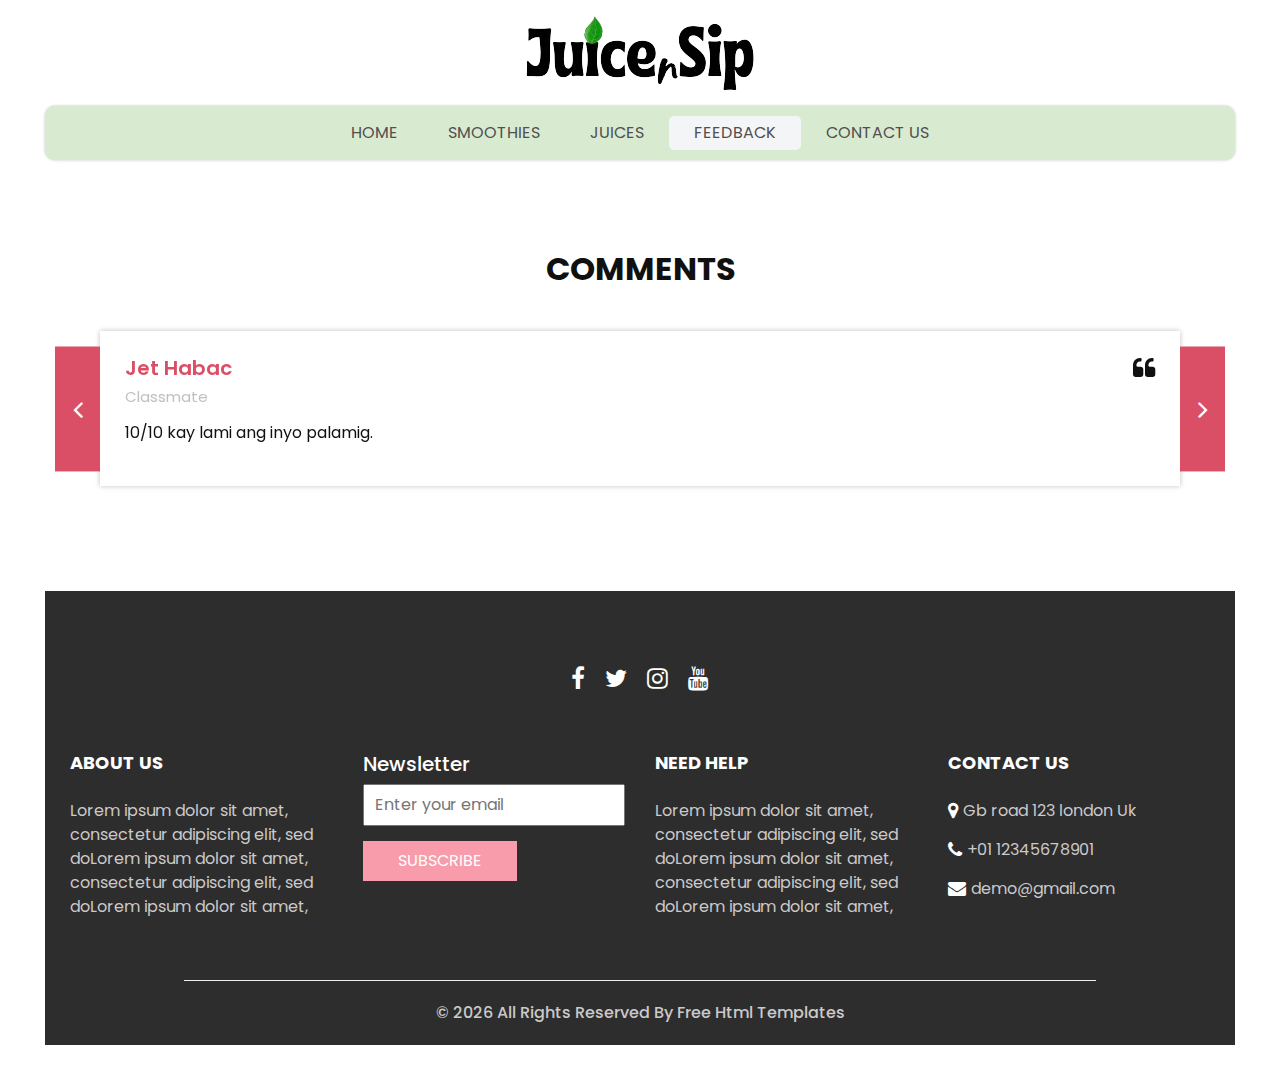
<file: testimonial.html>
<!DOCTYPE html>
<html>

<head>
  <!-- Basic -->
  <meta charset="utf-8" />
  <meta http-equiv="X-UA-Compatible" content="IE=edge" />
  <!-- Mobile Metas -->
  <meta name="viewport" content="width=device-width, initial-scale=1, shrink-to-fit=no" />
  <!-- Site Metas -->
  <meta name="keywords" content="" />
  <meta name="description" content="" />
  <meta name="author" content="" />
  <link rel="shortcut icon" href="images/android-chrome-192x192.png" type="image/x-icon">

  <title>
    Feedback
  </title>

  <!-- slider stylesheet -->
  <link rel="stylesheet" type="text/css" href="https://cdnjs.cloudflare.com/ajax/libs/OwlCarousel2/2.3.4/assets/owl.carousel.min.css" />

  <!-- bootstrap core css -->
  <link rel="stylesheet" type="text/css" href="css/bootstrap.css" />

  <!-- Custom styles for this template -->
  <link href="css/style.css" rel="stylesheet" />
  <!-- responsive style -->
  <link href="css/responsive.css" rel="stylesheet" />
</head>

<body>
  <div class="hero_area">
    <!-- header section strats -->
    <header class="header_section">
      <nav class="navbar navbar-expand-lg custom_nav-container ">
        <a class="navbar-brand" href="index.html">
          <img src="images/Copy_of_Juice__1_-removebg-preview.png" alt="">
        </a>
        <button class="navbar-toggler" type="button" data-toggle="collapse" data-target="#navbarSupportedContent" aria-controls="navbarSupportedContent" aria-expanded="false" aria-label="Toggle navigation">
          <span class=""></span>
        </button>

        <div class="collapse navbar-collapse innerpage_navbar" id="navbarSupportedContent">
          <ul class="navbar-nav  ">
            <li class="nav-item ">
              <a class="nav-link" href="index.html">Home <span class="sr-only">(current)</span></a>
            </li>
            <li class="nav-item">
              <a class="nav-link" href="smoothies.html">
                Smoothies
              </a>
            </li>
            <li class="nav-item">
              <a class="nav-link" href="juices.html">
                Juices
              </a>
            </li>
            <li class="nav-item active">
              <a class="nav-link" href="testimonial.html">
                Feedback
              </a>
            </li>
            <li class="nav-item">
              <a class="nav-link" href="contact.html">Contact Us</a>
            </li>
          </ul>
          
        </div>
      </nav>
    </header>
    <!-- end header section -->

  </div>
  <!-- end hero area -->

  <!-- client section -->
  <section class="client_section layout_padding">
    <div class="container">
      <div class="heading_container heading_center">
        <h2>
          Comments
        </h2>
      </div>
    </div>
    <div class="container px-0">
      <div id="customCarousel2" class="carousel  carousel-fade" data-ride="carousel">
        <div class="carousel-inner">
          <div class="carousel-item active">
            <div class="box">
              <div class="client_info">
                <div class="client_name">
                  <h5>
                    Jet Habac
                  </h5>
                  <h6>
                    Classmate
                  </h6>
                </div>
                <i class="fa fa-quote-left" aria-hidden="true"></i>
              </div>
              <p>
                10/10 kay lami ang inyo palamig.
              </p>
            </div>
          </div>
          <div class="carousel-item">
            <div class="box">
              <div class="client_info">
                <div class="client_name">
                  <h5>
                    Kien
                  </h5>
                  <h6>
                    Cute na Classmate
                  </h6>
                </div>
                <i class="fa fa-quote-left" aria-hidden="true"></i>
              </div>
              <p>
                Okay ra kay lasa man gihapon ug fruits nya lami kay libre raman pud ni Jet.
              </p>
            </div>
          </div>
          <div class="carousel-item">
            <div class="box">
              <div class="client_info">
                <div class="client_name">
                  <h5>
                    Ivan
                  </h5>
                  <h6>
                    Classmate
                  </h6>
                </div>
                <i class="fa fa-quote-left" aria-hidden="true"></i>
              </div>
              <p>
                ice cream yummy, ice cream good
              </p>
            </div>
          </div>
        </div>
        <div class="carousel_btn-box">
          <a class="carousel-control-prev" href="#customCarousel2" role="button" data-slide="prev">
            <i class="fa fa-angle-left" aria-hidden="true"></i>
            <span class="sr-only">Previous</span>
          </a>
          <a class="carousel-control-next" href="#customCarousel2" role="button" data-slide="next">
            <i class="fa fa-angle-right" aria-hidden="true"></i>
            <span class="sr-only">Next</span>
          </a>
        </div>
      </div>
    </div>
  </section>
  <!-- end client section -->

  <!-- info section -->

  <section class="info_section  layout_padding2-top">
    <div class="social_container">
      <div class="social_box">
        <a href="">
          <i class="fa fa-facebook" aria-hidden="true"></i>
        </a>
        <a href="">
          <i class="fa fa-twitter" aria-hidden="true"></i>
        </a>
        <a href="">
          <i class="fa fa-instagram" aria-hidden="true"></i>
        </a>
        <a href="">
          <i class="fa fa-youtube" aria-hidden="true"></i>
        </a>
      </div>
    </div>
    <div class="info_container ">
      <div class="container">
        <div class="row">
          <div class="col-md-6 col-lg-3">
            <h6>
              ABOUT US
            </h6>
            <p>
              Lorem ipsum dolor sit amet, consectetur adipiscing elit, sed doLorem ipsum dolor sit amet, consectetur adipiscing elit, sed doLorem ipsum dolor sit amet,
            </p>
          </div>
          <div class="col-md-6 col-lg-3">
            <div class="info_form ">
              <h5>
                Newsletter
              </h5>
              <form action="#">
                <input type="email" placeholder="Enter your email">
                <button>
                  Subscribe
                </button>
              </form>
            </div>
          </div>
          <div class="col-md-6 col-lg-3">
            <h6>
              NEED HELP
            </h6>
            <p>
              Lorem ipsum dolor sit amet, consectetur adipiscing elit, sed doLorem ipsum dolor sit amet, consectetur adipiscing elit, sed doLorem ipsum dolor sit amet,
            </p>
          </div>
          <div class="col-md-6 col-lg-3">
            <h6>
              CONTACT US
            </h6>
            <div class="info_link-box">
              <a href="">
                <i class="fa fa-map-marker" aria-hidden="true"></i>
                <span> Gb road 123 london Uk </span>
              </a>
              <a href="">
                <i class="fa fa-phone" aria-hidden="true"></i>
                <span>+01 12345678901</span>
              </a>
              <a href="">
                <i class="fa fa-envelope" aria-hidden="true"></i>
                <span> demo@gmail.com</span>
              </a>
            </div>
          </div>
        </div>
      </div>
    </div>
    <!-- footer section -->
    <footer class=" footer_section">
      <div class="container">
        <p>
          &copy; <span id="displayYear"></span> All Rights Reserved By
          <a href="https://html.design/">Free Html Templates</a>
        </p>
      </div>
    </footer>
    <!-- footer section -->

  </section>

  <!-- end info section -->


  <script src="js/jquery-3.4.1.min.js"></script>
  <script src="js/bootstrap.js"></script>
  <script src="https://cdnjs.cloudflare.com/ajax/libs/OwlCarousel2/2.3.4/owl.carousel.min.js">
  </script>
  <script src="js/custom.js"></script>

</body>

</html>
</file>
<file: css/responsive.css>
@media (max-width: 1120px) {
    .saving_section .detail-box {
        padding: 0;
    }
}

@media (max-width: 992px) {
    .user_option {
        justify-content: center;
        margin-left: 0;
        margin-top: 10px;

    }

    .custom_nav-container {
        flex-direction: row;
    }

    .custom_nav-container .navbar-nav {
        align-items: center;
    }

    #navbarSupportedContent .navbar-nav .nav-link {
        margin: 5px 0;
    }

    .slider_section .detail-box {
        padding-left: 0;
    }

    .slider_section .detail-box h1 {
        font-size: 3rem;
    }

    .slider_section .img-box {
        padding: 0;
    }

    .saving_section .row {
        flex-direction: column-reverse;
    }

    .saving_section .detail-box {

        margin-bottom: 30px;
    }

    .client_section .box {
        margin: 15px 25px;
    }

    .client_section .carousel_btn-box {
        display: flex;
        justify-content: center;
        margin-top: 45px;
    }

    .client_section .carousel-control-prev,
    .client_section .carousel-control-next {
        position: unset;
        margin: 0 2.5px;
        width: 45px;
        height: 45px;
    }
}

@media (max-width: 768px) {
    .hero_area {
        padding: 0 25px;
    }

    .slider_section .img-box {
        margin-bottom: 45px;
    }

    .saving_section,
    .gift_section {
        padding-left: 25px;
        padding-right: 25px;
    }

    .gift_section .box {
        padding: 45px 0;
    }

    .gift_section .img-box {
        padding: 0 15px;
        margin-bottom: 45px;
    }

    .info_section .row>div {
        text-align: center;
        display: flex;
        flex-direction: column;
        align-items: center;

    }

    .info_section {
        margin: 0 25px 25px;
    }


}

@media (max-width: 576px) {
    .contact_section {
        padding-left: 25px;
        padding-right: 25px;
    }
}

@media (max-width: 480px) {

    .saving_section .detail-box,
    .gift_section .detail-box {
        padding: 0 5px;
    }
}

@media (max-width: 420px) {}

@media (max-width: 376px) {}

@media (min-width: 1200px) {
    .container {
        max-width: 1170px;
    }
}
</file>
<file: css/style.css>
@import url("https://fonts.googleapis.com/css2?family=Poppins:wght@300;400;500;600;700&display=swap");
@import url("font-awesome.min.css");
body {
  font-family: "poppins", sans-serif;
  color: #101010;
  background-color: #ffffff;
}

.layout_padding {
  padding-top: 90px;
  padding-bottom: 90px;
}

.layout_padding2 {
  padding-top: 45px;
  padding-bottom: 45px;
}

.layout_padding2-top {
  padding-top: 45px;
}

.layout_padding2-bottom {
  padding-bottom: 45px;
}

.layout_padding-top {
  padding-top: 90px;
}

.layout_padding-bottom {
  padding-bottom: 90px;
}

.heading_container {
  display: -webkit-box;
  display: -ms-flexbox;
  display: flex;
  -webkit-box-orient: vertical;
  -webkit-box-direction: normal;
      -ms-flex-direction: column;
          flex-direction: column;
}

.heading_container h2 {
  text-transform: uppercase;
  font-weight: bold;
}

.heading_container h2 span {
  color: #f89cab;
}

.heading_container.heading_center {
  -webkit-box-align: center;
      -ms-flex-align: center;
          align-items: center;
  text-align: center;
}

/*header section*/
.hero_area {
  padding: 0 45px;
}

.hero_area.sub_pages {
  height: auto;
}

#navbarSupportedContent {
  width: 100%;
  background-color: #d8ead0;
  -webkit-box-pack: center;
      -ms-flex-pack: center;
          justify-content: center;
  padding: 10px 0;
  border-radius: 15px 15px 0 0;
}

#navbarSupportedContent.innerpage_navbar {
  background-color: #d8ead0;
  border-radius: 10px;
  -webkit-box-shadow: 0 0 3px 0 rgba(0, 0, 0, 0.25);
          box-shadow: 0 0 3px 0 rgba(0, 0, 0, 0.25);
}

#navbarSupportedContent.innerpage_navbar .nav-item.active .nav-link {
  background-color: #f4f5f6;
}

#navbarSupportedContent .navbar-nav .nav-link {
  padding: 5px 25px;
  color: #514f4f;
  text-align: center;
  text-transform: uppercase;
  border-radius: 5px;
}

#navbarSupportedContent .nav-item.active .nav-link {
  background-color: #ffffff;
}

a,
a:hover,
a:focus {
  text-decoration: none;
}

a:hover,
a:focus {
  color: initial;
}

.btn,
.btn:focus {
  outline: none !important;
  -webkit-box-shadow: none;
          box-shadow: none;
}

.navbar-brand {
  margin: 15px 0;
  padding: 0;
}

.navbar-brand span {
  font-size: 28px;
  font-weight: bold;
  color: #000000;
  text-transform: uppercase;
  margin: 0;
  padding: 0;
}

.custom_nav-container .nav_search-btn {
  padding: 0;
  border: none;
}

.custom_nav-container {
  z-index: 99999;
  padding: 0;
  -webkit-box-orient: vertical;
  -webkit-box-direction: normal;
      -ms-flex-direction: column;
          flex-direction: column;
  -webkit-box-align: center;
      -ms-flex-align: center;
          align-items: center;
}

.custom_nav-container .navbar-toggler {
  outline: none;
}

.custom_nav-container .navbar-toggler {
  outline: none;
}

.custom_nav-container .navbar-toggler {
  padding: 0;
  width: 37px;
  height: 42px;
  -webkit-transition: all .3s;
  transition: all .3s;
}

.custom_nav-container .navbar-toggler span {
  display: block;
  width: 35px;
  height: 4px;
  background-color: #000000;
  margin: 7px 0;
  -webkit-transition: all 0.3s;
  transition: all 0.3s;
  position: relative;
  border-radius: 5px;
  -webkit-transition: all .3s;
  transition: all .3s;
}

.custom_nav-container .navbar-toggler span::before, .custom_nav-container .navbar-toggler span::after {
  content: "";
  position: absolute;
  left: 0;
  height: 100%;
  width: 100%;
  background-color: #000000;
  top: -10px;
  border-radius: 5px;
  -webkit-transition: all .3s;
  transition: all .3s;
}

.custom_nav-container .navbar-toggler span::after {
  top: 10px;
}

.custom_nav-container .navbar-toggler[aria-expanded="true"] {
  -webkit-transform: rotate(360deg);
          transform: rotate(360deg);
}

.custom_nav-container .navbar-toggler[aria-expanded="true"] span {
  -webkit-transform: rotate(45deg);
          transform: rotate(45deg);
}

.custom_nav-container .navbar-toggler[aria-expanded="true"] span::before, .custom_nav-container .navbar-toggler[aria-expanded="true"] span::after {
  -webkit-transform: rotate(90deg);
          transform: rotate(90deg);
  top: 0;
}

.user_option {
  display: -webkit-box;
  display: -ms-flexbox;
  display: flex;
  -webkit-box-align: center;
      -ms-flex-align: center;
          align-items: center;
  margin-left: 25px;
}

.user_option a {
  margin-right: 25px;
  color: #000000;
}

.user_option a span {
  margin-left: 5px;
}

/*end header section*/
.slider_section .slider_container {
  color: #fefefe;
  background-color: #FF7582;
  background-color: #;
  padding: 25px;
  border-radius: 0 0 15px 15px;
}

.slider_section .row {
  -webkit-box-align: center;
      -ms-flex-align: center;
          align-items: center;
}

.slider_section .img-box {
  display: -webkit-box;
  display: -ms-flexbox;
  display: flex;
  -webkit-box-pack: center;
      -ms-flex-pack: center;
          justify-content: center;
  padding: 45px;
}

.slider_section .img-box img {
  width: 275px;
}

.slider_section .detail-box {
  padding-left: 45px;
  margin: 45px 0;
}

.slider_section .detail-box h1 {
  font-weight: bold;
  font-size: 3.5rem;
  margin-bottom: 10px;
}

.slider_section .detail-box a {
  display: inline-block;
  padding: 10px 40px;
  background-color: #db4566;
  color: #ffffff;
  border: 1px solid #db4566;
  border-radius: 5px;
  -webkit-transition: all .3s;
  transition: all .3s;
  margin-top: 25px;
  text-transform: uppercase;
}

.slider_section .detail-box a:hover {
  background-color: transparent;
  color: #db4566;
}

.slider_section .carousel_btn-box {
  display: -webkit-box;
  display: -ms-flexbox;
  display: flex;
  background-color: #ffffff;
  -webkit-box-align: center;
      -ms-flex-align: center;
          align-items: center;
  position: absolute;
  bottom: -25px;
  left: 5%;
  padding: 7px 10px;
  border-radius: 5px 5px 0 0;
}

.slider_section .carousel_btn-box img {
  margin: 0 10px;
}

.slider_section .carousel_btn-box .carousel-control-prev,
.slider_section .carousel_btn-box .carousel-control-next {
  position: unset;
  height: 25px;
  width: 25px;
  background-repeat: no-repeat;
  opacity: 1;
  background-position: center;
  color: #000000;
  font-size: 14px;
}

.shop_section .heading_container {
  margin-bottom: 20px;
}

.shop_section .box {
  background-color: #eeeeee;
  position: relative;
  padding: 10px;
  margin-top: 25px;
}

.shop_section .box a {
  color: #000000;
}

.shop_section .box .img-box {
  display: -webkit-box;
  display: -ms-flexbox;
  display: flex;
  -webkit-box-pack: center;
      -ms-flex-pack: center;
          justify-content: center;
  -webkit-box-align: center;
      -ms-flex-align: center;
          align-items: center;
  padding: 15px 30px;
  height: 245px;
}

.shop_section .box .img-box img {
  max-width: 100%;
  max-height: 145px;
}

.shop_section .box .detail-box {
  display: -webkit-box;
  display: -ms-flexbox;
  display: flex;
  -webkit-box-pack: justify;
      -ms-flex-pack: justify;
          justify-content: space-between;
}

.shop_section .box .detail-box h6 span {
  color: #db4f66;
}

.shop_section .box .new {
  width: 50px;
  height: 50px;
  position: absolute;
  top: 10px;
  left: 10px;
  background-color: #ffffff;
  display: -webkit-box;
  display: -ms-flexbox;
  display: flex;
  -webkit-box-pack: center;
      -ms-flex-pack: center;
          justify-content: center;
  -webkit-box-align: center;
      -ms-flex-align: center;
          align-items: center;
  border-radius: 100%;
  font-size: 15px;
}

.shop_section .btn-box {
  display: -webkit-box;
  display: -ms-flexbox;
  display: flex;
  -webkit-box-pack: center;
      -ms-flex-pack: center;
          justify-content: center;
  margin-top: 45px;
}

.shop_section .btn-box a {
  display: inline-block;
  padding: 10px 40px;
  background-color: #f16179;
  color: #ffffff;
  border: 1px solid #f16179;
  border-radius: 5px;
  -webkit-transition: all .3s;
  transition: all .3s;
}

.shop_section .btn-box a:hover {
  background-color: transparent;
  color: #f16179;
}

.saving_section {
  padding-left: 45px;
  padding-right: 45px;
}

.saving_section .box {
  padding-top: 45px;
  background-color: #FF7582;
  color: #ffffff;
  border-radius: 15px;
}

.saving_section .row {
  -webkit-box-align: center;
      -ms-flex-align: center;
          align-items: center;
}

.saving_section .img-box {
  padding: 15px 0 0 25px;
}

.saving_section .img-box img {
  width: 100%;
}

.saving_section .detail-box {
  padding: 0 25px;
}

.saving_section .detail-box p {
  margin-top: 5px;
}

.saving_section .detail-box .btn-box {
  display: -webkit-box;
  display: -ms-flexbox;
  display: flex;
  -ms-flex-wrap: wrap;
      flex-wrap: wrap;
  margin: 35px -5px 0;
}

.saving_section .detail-box .btn-box a {
  width: 165px;
  text-align: center;
  margin: 5px;
}

.saving_section .detail-box .btn-box .btn1 {
  display: inline-block;
  padding: 10px 0;
  background-color: #080d0e;
  color: #ffffff;
  border: 1px solid #ffffff;
  border-radius: 0;
  -webkit-transition: all .3s;
  transition: all .3s;
}

.saving_section .detail-box .btn-box .btn1:hover {
  background-color: transparent;
  color: #000000;
}

.saving_section .detail-box .btn-box .btn2 {
  display: inline-block;
  padding: 10px 0;
  background-color: #d8ead0;
  color: #000000;
  border: 1px solid #d8ead0;
  border-radius: 0;
  -webkit-transition: all .3s;
  transition: all .3s;
}

.saving_section .detail-box .btn-box .btn2:hover {
  background-color: transparent;
  color: #ffffff;
}

.why_section .box {
  text-align: center;
  margin-top: 45px;
  background-color: #f9f8f7;
  padding: 25px;
  border-radius: 5px;
}

.why_section .box .img-box {
  margin-bottom: 15px;
}

.why_section .box .img-box svg {
  width: 55px;
  height: auto;
  fill: #320b57;
}

.gift_section {
  padding-left: 45px;
  padding-right: 45px;
}

.gift_section .box {
  background-color: #d01427;
  border-radius: 15px;
  color: #ffffff;
}

.gift_section .row {
  -webkit-box-align: center;
      -ms-flex-align: center;
          align-items: center;
}

.gift_section .img-box {
  padding: 60px 0 60px 25px;
}

.gift_section .img-box img {
  width: 100%;
}

.gift_section .detail-box {
  padding: 0 25px;
}

.gift_section .detail-box p {
  margin-top: 5px;
}

.gift_section .detail-box .btn-box {
  display: -webkit-box;
  display: -ms-flexbox;
  display: flex;
  -ms-flex-wrap: wrap;
      flex-wrap: wrap;
  margin: 35px -5px 0;
}

.gift_section .detail-box .btn-box a {
  width: 165px;
  text-align: center;
  margin: 5px;
}

.gift_section .detail-box .btn-box .btn1 {
  display: inline-block;
  padding: 10px 0;
  background-color: #ffffff;
  color: #000000;
  border: 1px solid #ffffff;
  border-radius: 0;
  -webkit-transition: all .3s;
  transition: all .3s;
}

.gift_section .detail-box .btn-box .btn1:hover {
  background-color: transparent;
  color: #ffffff;
}

.gift_section .detail-box .btn-box .btn2 {
  display: inline-block;
  padding: 10px 0;
  background-color: #FF7582;
  color: #ffffff;
  border: 1px solid #9242dd;
  border-radius: 0;
  -webkit-transition: all .3s;
  transition: all .3s;
}

.gift_section .detail-box .btn-box .btn2:hover {
  background-color: transparent;
  color: #9242dd;
}

.contact_section {
  position: relative;
}

.contact_section .container-bg {
  -webkit-box-shadow: 0 0 25px 0 rgba(0, 0, 0, 0.1);
          box-shadow: 0 0 25px 0 rgba(0, 0, 0, 0.1);
}

.contact_section .heading_container {
  margin-bottom: 30px;
}

.contact_section .row {
  -webkit-box-align: stretch;
      -ms-flex-align: stretch;
          align-items: stretch;
}

.contact_section form {
  padding-right: 35px;
  padding: 45px 20px;
}

.contact_section input {
  width: 100%;
  border: 1px solid #919191;
  height: 50px;
  margin-bottom: 25px;
  padding-left: 25px;
  background-color: transparent;
  outline: none;
  color: #101010;
}

.contact_section input::-webkit-input-placeholder {
  color: #131313;
}

.contact_section input:-ms-input-placeholder {
  color: #131313;
}

.contact_section input::-ms-input-placeholder {
  color: #131313;
}

.contact_section input::placeholder {
  color: #131313;
}

.contact_section input.message-box {
  height: 120px;
}

.contact_section button {
  display: inline-block;
  padding: 12px 45px;
  background-color: #db4f66;
  color: #ffffff;
  border: 1px solid #db4f66;
  border-radius: 0;
  -webkit-transition: all .3s;
  transition: all .3s;
  display: block;
  color: #fff;
  margin: 35px auto 0 auto;
}

.contact_section button:hover {
  background-color: transparent;
  color: #db4f66;
}

.contact_section .map_container {
  height: 100%;
  min-height: 375px;
}

.contact_section .map_container .map-responsive {
  height: 100%;
}

.client_section .heading_container {
  margin-bottom: 20px;
}

.client_section .box {
  margin: 15px 45px;
  -webkit-box-shadow: 0 0 5px 0 rgba(0, 0, 0, 0.25);
          box-shadow: 0 0 5px 0 rgba(0, 0, 0, 0.25);
  padding: 25px;
}

.client_section .box .client_info {
  display: -webkit-box;
  display: -ms-flexbox;
  display: flex;
  -webkit-box-pack: justify;
      -ms-flex-pack: justify;
          justify-content: space-between;
}

.client_section .box .client_info .client_name h5 {
  font-weight: 600;
  color: #db4f66;
}

.client_section .box .client_info .client_name h6 {
  margin-bottom: 0;
  color: #bfc0c0;
  font-weight: normal;
  font-size: 15px;
}

.client_section .box .client_info i {
  font-size: 24px;
}

.client_section .box p {
  margin-top: 15px;
}

.client_section .carousel-control-prev,
.client_section .carousel-control-next {
  width: 45px;
  height: 125px;
  background-color: #db4f66;
  opacity: 1;
  font-size: 28px;
  font-weight: bold;
  top: 50%;
  -webkit-transform: translateY(-50%);
          transform: translateY(-50%);
}

.client_section .carousel-control-prev {
  left: 0;
}

.client_section .carousel-control-next {
  right: 0;
}

/* info section */
.info_section {
  position: relative;
  background-color: #2d2d2d;
  color: #ffffff;
  margin: 0 45px 45px;
}

.info_section .social_container {
  -webkit-box-pack: center;
      -ms-flex-pack: center;
          justify-content: center;
  margin-top: 25px;
  margin-bottom: 30px;
}

.info_section .social_container .social_box {
  display: -webkit-box;
  display: -ms-flexbox;
  display: flex;
  -webkit-box-align: center;
      -ms-flex-align: center;
          align-items: center;
  -webkit-box-pack: center;
      -ms-flex-pack: center;
          justify-content: center;
}

.info_section .social_container .social_box a {
  margin: 0 10px;
  color: #ffffff;
  font-size: 24px;
}

.info_section .info_form form input {
  outline: none;
  width: 100%;
  padding: 7px 10px;
}

.info_section .info_form form button {
  padding: 8px 35px;
  outline: none;
  border: none;
  color: #ffffff;
  background: #f89cab;
  margin-top: 15px;
  text-transform: uppercase;
}

.info_section .row > div {
  margin-top: 25px;
}

.info_section a {
  text-transform: none;
}

.info_section h6 {
  font-weight: bold;
  text-transform: uppercase;
  font-size: 18px;
  margin-bottom: 25px;
}

.info_section p {
  color: #cbc9c9;
}

.info_section .info_link-box a {
  display: -webkit-box;
  display: -ms-flexbox;
  display: flex;
  -webkit-box-align: center;
      -ms-flex-align: center;
          align-items: center;
  margin: 15px 0;
}

.info_section .info_link-box a:hover {
  color: #ffffff;
}

.info_section .info_link-box a i {
  color: #ffffff;
  margin-right: 5px;
  font-size: 18px;
}

.info_section .info_link-box a span {
  color: #cbc9c9;
}

.info_section .info_link-box a:hover span {
  color: #ffffff;
}

/* end info section */
/* footer section*/
.footer_section {
  margin-top: 45px;
  font-weight: 500;
}

.footer_section p {
  padding: 20px 0;
  margin: 0 auto;
  text-align: center;
  border-top: 1.5px solid #eeeeee;
  width: 80%;
}

.footer_section a {
  color: #cbc9c9;
}

/* end footer section*/
/*# sourceMappingURL=style.css.map */
</file>
